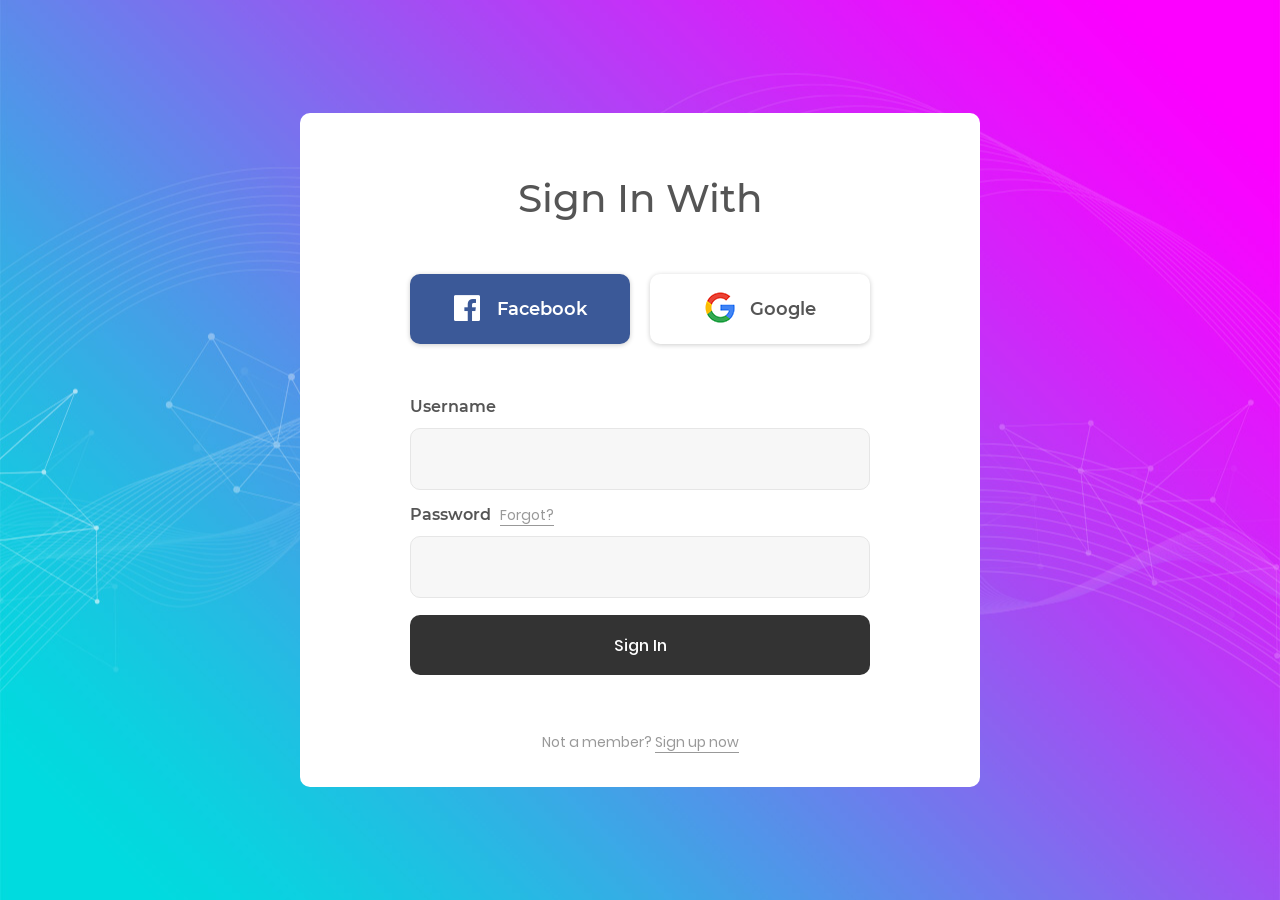
<file: MvcShop_DBFerst/Content/Login_v5/index.html>
<!DOCTYPE html>
<html lang="en">
<head>
	<title>Login V5</title>
	<meta charset="UTF-8">
	<meta name="viewport" content="width=device-width, initial-scale=1">
<!--===============================================================================================-->	
	<link rel="icon" type="image/png" href="images/icons/favicon.ico"/>
<!--===============================================================================================-->
	<link rel="stylesheet" type="text/css" href="vendor/bootstrap/css/bootstrap.min.css">
<!--===============================================================================================-->
	<link rel="stylesheet" type="text/css" href="fonts/font-awesome-4.7.0/css/font-awesome.min.css">
<!--===============================================================================================-->
	<link rel="stylesheet" type="text/css" href="fonts/Linearicons-Free-v1.0.0/icon-font.min.css">
<!--===============================================================================================-->
	<link rel="stylesheet" type="text/css" href="vendor/animate/animate.css">
<!--===============================================================================================-->	
	<link rel="stylesheet" type="text/css" href="vendor/css-hamburgers/hamburgers.min.css">
<!--===============================================================================================-->
	<link rel="stylesheet" type="text/css" href="vendor/animsition/css/animsition.min.css">
<!--===============================================================================================-->
	<link rel="stylesheet" type="text/css" href="vendor/select2/select2.min.css">
<!--===============================================================================================-->	
	<link rel="stylesheet" type="text/css" href="vendor/daterangepicker/daterangepicker.css">
<!--===============================================================================================-->
	<link rel="stylesheet" type="text/css" href="css/util.css">
	<link rel="stylesheet" type="text/css" href="css/main.css">
<!--===============================================================================================-->
</head>
<body>
	
	<div class="limiter">
		<div class="container-login100" style="background-image: url('images/bg-01.jpg');">
			<div class="wrap-login100 p-l-110 p-r-110 p-t-62 p-b-33">
				<form class="login100-form validate-form flex-sb flex-w">
					<span class="login100-form-title p-b-53">
						Sign In With
					</span>

					<a href="#" class="btn-face m-b-20">
						<i class="fa fa-facebook-official"></i>
						Facebook
					</a>

					<a href="#" class="btn-google m-b-20">
						<img src="images/icons/icon-google.png" alt="GOOGLE">
						Google
					</a>
					
					<div class="p-t-31 p-b-9">
						<span class="txt1">
							Username
						</span>
					</div>
					<div class="wrap-input100 validate-input" data-validate = "Username is required">
						<input class="input100" type="text" name="username" >
						<span class="focus-input100"></span>
					</div>
					
					<div class="p-t-13 p-b-9">
						<span class="txt1">
							Password
						</span>

						<a href="#" class="txt2 bo1 m-l-5">
							Forgot?
						</a>
					</div>
					<div class="wrap-input100 validate-input" data-validate = "Password is required">
						<input class="input100" type="password" name="pass" >
						<span class="focus-input100"></span>
					</div>

					<div class="container-login100-form-btn m-t-17">
						<button class="login100-form-btn">
							Sign In
						</button>
					</div>

					<div class="w-full text-center p-t-55">
						<span class="txt2">
							Not a member?
						</span>

						<a href="#" class="txt2 bo1">
							Sign up now
						</a>
					</div>
				</form>
			</div>
		</div>
	</div>
	

	<div id="dropDownSelect1"></div>
	
<!--===============================================================================================-->
	<script src="vendor/jquery/jquery-3.2.1.min.js"></script>
<!--===============================================================================================-->
	<script src="vendor/animsition/js/animsition.min.js"></script>
<!--===============================================================================================-->
	<script src="vendor/bootstrap/js/popper.js"></script>
	<script src="vendor/bootstrap/js/bootstrap.min.js"></script>
<!--===============================================================================================-->
	<script src="vendor/select2/select2.min.js"></script>
<!--===============================================================================================-->
	<script src="vendor/daterangepicker/moment.min.js"></script>
	<script src="vendor/daterangepicker/daterangepicker.js"></script>
<!--===============================================================================================-->
	<script src="vendor/countdowntime/countdowntime.js"></script>
<!--===============================================================================================-->
	<script src="js/main.js"></script>

</body>
</html>
</file>
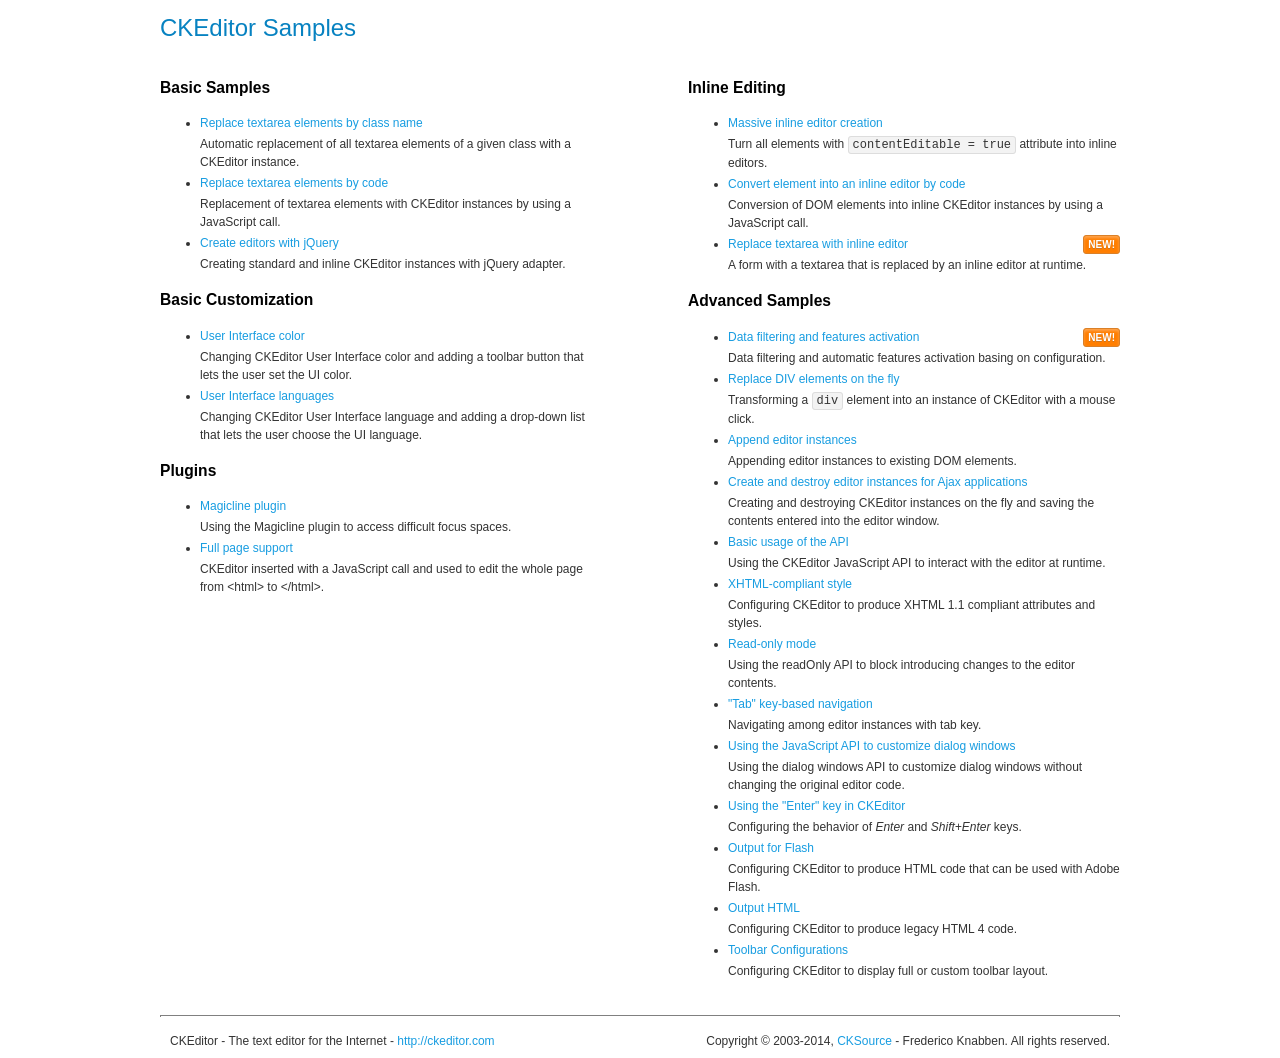
<file: MvcShop_DBFerst/Scripts/CkEditor/samples/index.html>
<!DOCTYPE html>
<!--
Copyright (c) 2003-2014, CKSource - Frederico Knabben. All rights reserved.
For licensing, see LICENSE.md or http://ckeditor.com/license
-->
<html>
<head>
	<meta charset="utf-8">
	<title>CKEditor Samples</title>
	<link rel="stylesheet" href="sample.css">
</head>
<body>
	<h1 class="samples">
		CKEditor Samples
	</h1>
	<div class="twoColumns">
		<div class="twoColumnsLeft">
			<h2 class="samples">
				Basic Samples
			</h2>
			<dl class="samples">
				<dt><a class="samples" href="replacebyclass.html">Replace textarea elements by class name</a></dt>
				<dd>Automatic replacement of all textarea elements of a given class with a CKEditor instance.</dd>

				<dt><a class="samples" href="replacebycode.html">Replace textarea elements by code</a></dt>
				<dd>Replacement of textarea elements with CKEditor instances by using a JavaScript call.</dd>

				<dt><a class="samples" href="jquery.html">Create editors with jQuery</a></dt>
				<dd>Creating standard and inline CKEditor instances with jQuery adapter.</dd>
			</dl>

			<h2 class="samples">
				Basic Customization
			</h2>
			<dl class="samples">
				<dt><a class="samples" href="uicolor.html">User Interface color</a></dt>
				<dd>Changing CKEditor User Interface color and adding a toolbar button that lets the user set the UI color.</dd>

				<dt><a class="samples" href="uilanguages.html">User Interface languages</a></dt>
				<dd>Changing CKEditor User Interface language and adding a drop-down list that lets the user choose the UI language.</dd>
			</dl>


			<h2 class="samples">Plugins</h2>
<dl class="samples">
<dt><a class="samples" href="plugins/magicline/magicline.html">Magicline plugin</a></dt>
<dd>Using the Magicline plugin to access difficult focus spaces.</dd>

<dt><a class="samples" href="plugins/wysiwygarea/fullpage.html">Full page support</a></dt>
<dd>CKEditor inserted with a JavaScript call and used to edit the whole page from &lt;html&gt; to &lt;/html&gt;.</dd>
</dl>
		</div>
		<div class="twoColumnsRight">
			<h2 class="samples">
				Inline Editing
			</h2>
			<dl class="samples">
				<dt><a class="samples" href="inlineall.html">Massive inline editor creation</a></dt>
				<dd>Turn all elements with <code>contentEditable = true</code> attribute into inline editors.</dd>

				<dt><a class="samples" href="inlinebycode.html">Convert element into an inline editor by code</a></dt>
				<dd>Conversion of DOM elements into inline CKEditor instances by using a JavaScript call.</dd>

				<dt><a class="samples" href="inlinetextarea.html">Replace textarea with inline editor</a> <span class="new">New!</span></dt>
				<dd>A form with a textarea that is replaced by an inline editor at runtime.</dd>

				
			</dl>

			<h2 class="samples">
				Advanced Samples
			</h2>
			<dl class="samples">
				<dt><a class="samples" href="datafiltering.html">Data filtering and features activation</a> <span class="new">New!</span></dt>
				<dd>Data filtering and automatic features activation basing on configuration.</dd>

				<dt><a class="samples" href="divreplace.html">Replace DIV elements on the fly</a></dt>
				<dd>Transforming a <code>div</code> element into an instance of CKEditor with a mouse click.</dd>

				<dt><a class="samples" href="appendto.html">Append editor instances</a></dt>
				<dd>Appending editor instances to existing DOM elements.</dd>

				<dt><a class="samples" href="ajax.html">Create and destroy editor instances for Ajax applications</a></dt>
				<dd>Creating and destroying CKEditor instances on the fly and saving the contents entered into the editor window.</dd>

				<dt><a class="samples" href="api.html">Basic usage of the API</a></dt>
				<dd>Using the CKEditor JavaScript API to interact with the editor at runtime.</dd>

				<dt><a class="samples" href="xhtmlstyle.html">XHTML-compliant style</a></dt>
				<dd>Configuring CKEditor to produce XHTML 1.1 compliant attributes and styles.</dd>

				<dt><a class="samples" href="readonly.html">Read-only mode</a></dt>
				<dd>Using the readOnly API to block introducing changes to the editor contents.</dd>

				<dt><a class="samples" href="tabindex.html">"Tab" key-based navigation</a></dt>
				<dd>Navigating among editor instances with tab key.</dd>


				
<dt><a class="samples" href="plugins/dialog/dialog.html">Using the JavaScript API to customize dialog windows</a></dt>
<dd>Using the dialog windows API to customize dialog windows without changing the original editor code.</dd>

<dt><a class="samples" href="plugins/enterkey/enterkey.html">Using the &quot;Enter&quot; key in CKEditor</a></dt>
<dd>Configuring the behavior of <em>Enter</em> and <em>Shift+Enter</em> keys.</dd>

<dt><a class="samples" href="plugins/htmlwriter/outputforflash.html">Output for Flash</a></dt>
<dd>Configuring CKEditor to produce HTML code that can be used with Adobe Flash.</dd>

<dt><a class="samples" href="plugins/htmlwriter/outputhtml.html">Output HTML</a></dt>
<dd>Configuring CKEditor to produce legacy HTML 4 code.</dd>

<dt><a class="samples" href="plugins/toolbar/toolbar.html">Toolbar Configurations</a></dt>
<dd>Configuring CKEditor to display full or custom toolbar layout.</dd>

			</dl>
		</div>
	</div>
	<div id="footer">
		<hr>
		<p>
			CKEditor - The text editor for the Internet - <a class="samples" href="http://ckeditor.com/">http://ckeditor.com</a>
		</p>
		<p id="copy">
			Copyright &copy; 2003-2014, <a class="samples" href="http://cksource.com/">CKSource</a> - Frederico Knabben. All rights reserved.
		</p>
	</div>
</body>
</html>
</file>
<file: MvcShop_DBFerst/Content/Login_v5/vendor/daterangepicker/daterangepicker.css>
.daterangepicker {
  position: absolute;
  color: inherit;
  background-color: #fff;
  border-radius: 4px;
  width: 278px;
  padding: 4px;
  margin-top: 1px;
  top: 100px;
  left: 20px;
  /* Calendars */ }
  .daterangepicker:before, .daterangepicker:after {
    position: absolute;
    display: inline-block;
    border-bottom-color: rgba(0, 0, 0, 0.2);
    content: ''; }
  .daterangepicker:before {
    top: -7px;
    border-right: 7px solid transparent;
    border-left: 7px solid transparent;
    border-bottom: 7px solid #ccc; }
  .daterangepicker:after {
    top: -6px;
    border-right: 6px solid transparent;
    border-bottom: 6px solid #fff;
    border-left: 6px solid transparent; }
  .daterangepicker.opensleft:before {
    right: 9px; }
  .daterangepicker.opensleft:after {
    right: 10px; }
  .daterangepicker.openscenter:before {
    left: 0;
    right: 0;
    width: 0;
    margin-left: auto;
    margin-right: auto; }
  .daterangepicker.openscenter:after {
    left: 0;
    right: 0;
    width: 0;
    margin-left: auto;
    margin-right: auto; }
  .daterangepicker.opensright:before {
    left: 9px; }
  .daterangepicker.opensright:after {
    left: 10px; }
  .daterangepicker.dropup {
    margin-top: -5px; }
    .daterangepicker.dropup:before {
      top: initial;
      bottom: -7px;
      border-bottom: initial;
      border-top: 7px solid #ccc; }
    .daterangepicker.dropup:after {
      top: initial;
      bottom: -6px;
      border-bottom: initial;
      border-top: 6px solid #fff; }
  .daterangepicker.dropdown-menu {
    max-width: none;
    z-index: 3001; }
  .daterangepicker.single .ranges, .daterangepicker.single .calendar {
    float: none; }
  .daterangepicker.show-calendar .calendar {
    display: block; }
  .daterangepicker .calendar {
    display: none;
    max-width: 270px;
    margin: 4px; }
    .daterangepicker .calendar.single .calendar-table {
      border: none; }
    .daterangepicker .calendar th, .daterangepicker .calendar td {
      white-space: nowrap;
      text-align: center;
      min-width: 32px; }
  .daterangepicker .calendar-table {
    border: 1px solid #fff;
    padding: 4px;
    border-radius: 4px;
    background-color: #fff; }
  .daterangepicker table {
    width: 100%;
    margin: 0; }
  .daterangepicker td, .daterangepicker th {
    text-align: center;
    width: 20px;
    height: 20px;
    border-radius: 4px;
    border: 1px solid transparent;
    white-space: nowrap;
    cursor: pointer; }
    .daterangepicker td.available:hover, .daterangepicker th.available:hover {
      background-color: #eee;
      border-color: transparent;
      color: inherit; }
    .daterangepicker td.week, .daterangepicker th.week {
      font-size: 80%;
      color: #ccc; }
  .daterangepicker td.off, .daterangepicker td.off.in-range, .daterangepicker td.off.start-date, .daterangepicker td.off.end-date {
    background-color: #fff;
    border-color: transparent;
    color: #999; }
  .daterangepicker td.in-range {
    background-color: #ebf4f8;
    border-color: transparent;
    color: #000;
    border-radius: 0; }
  .daterangepicker td.start-date {
    border-radius: 4px 0 0 4px; }
  .daterangepicker td.end-date {
    border-radius: 0 4px 4px 0; }
  .daterangepicker td.start-date.end-date {
    border-radius: 4px; }
  .daterangepicker td.active, .daterangepicker td.active:hover {
    background-color: #357ebd;
    border-color: transparent;
    color: #fff; }
  .daterangepicker th.month {
    width: auto; }
  .daterangepicker td.disabled, .daterangepicker option.disabled {
    color: #999;
    cursor: not-allowed;
    text-decoration: line-through; }
  .daterangepicker select.monthselect, .daterangepicker select.yearselect {
    font-size: 12px;
    padding: 1px;
    height: auto;
    margin: 0;
    cursor: default; }
  .daterangepicker select.monthselect {
    margin-right: 2%;
    width: 56%; }
  .daterangepicker select.yearselect {
    width: 40%; }
  .daterangepicker select.hourselect, .daterangepicker select.minuteselect, .daterangepicker select.secondselect, .daterangepicker select.ampmselect {
    width: 50px;
    margin-bottom: 0; }
  .daterangepicker .input-mini {
    border: 1px solid #ccc;
    border-radius: 4px;
    color: #555;
    height: 30px;
    line-height: 30px;
    display: block;
    vertical-align: middle;
    margin: 0 0 5px 0;
    padding: 0 6px 0 28px;
    width: 100%; }
    .daterangepicker .input-mini.active {
      border: 1px solid #08c;
      border-radius: 4px; }
  .daterangepicker .daterangepicker_input {
    position: relative; }
    .daterangepicker .daterangepicker_input i {
      position: absolute;
      left: 8px;
      top: 8px; }
  .daterangepicker.rtl .input-mini {
    padding-right: 28px;
    padding-left: 6px; }
  .daterangepicker.rtl .daterangepicker_input i {
    left: auto;
    right: 8px; }
  .daterangepicker .calendar-time {
    text-align: center;
    margin: 5px auto;
    line-height: 30px;
    position: relative;
    padding-left: 28px; }
    .daterangepicker .calendar-time select.disabled {
      color: #ccc;
      cursor: not-allowed; }

.ranges {
  font-size: 11px;
  float: none;
  margin: 4px;
  text-align: left; }
  .ranges ul {
    list-style: none;
    margin: 0 auto;
    padding: 0;
    width: 100%; }
  .ranges li {
    font-size: 13px;
    background-color: #f5f5f5;
    border: 1px solid #f5f5f5;
    border-radius: 4px;
    color: #08c;
    padding: 3px 12px;
    margin-bottom: 8px;
    cursor: pointer; }
    .ranges li:hover {
      background-color: #08c;
      border: 1px solid #08c;
      color: #fff; }
    .ranges li.active {
      background-color: #08c;
      border: 1px solid #08c;
      color: #fff; }

/*  Larger Screen Styling */
@media (min-width: 564px) {
  .daterangepicker {
    width: auto; }
    .daterangepicker .ranges ul {
      width: 160px; }
    .daterangepicker.single .ranges ul {
      width: 100%; }
    .daterangepicker.single .calendar.left {
      clear: none; }
    .daterangepicker.single.ltr .ranges, .daterangepicker.single.ltr .calendar {
      float: left; }
    .daterangepicker.single.rtl .ranges, .daterangepicker.single.rtl .calendar {
      float: right; }
    .daterangepicker.ltr {
      direction: ltr;
      text-align: left; }
      .daterangepicker.ltr .calendar.left {
        clear: left;
        margin-right: 0; }
        .daterangepicker.ltr .calendar.left .calendar-table {
          border-right: none;
          border-top-right-radius: 0;
          border-bottom-right-radius: 0; }
      .daterangepicker.ltr .calendar.right {
        margin-left: 0; }
        .daterangepicker.ltr .calendar.right .calendar-table {
          border-left: none;
          border-top-left-radius: 0;
          border-bottom-left-radius: 0; }
      .daterangepicker.ltr .left .daterangepicker_input {
        padding-right: 12px; }
      .daterangepicker.ltr .calendar.left .calendar-table {
        padding-right: 12px; }
      .daterangepicker.ltr .ranges, .daterangepicker.ltr .calendar {
        float: left; }
    .daterangepicker.rtl {
      direction: rtl;
      text-align: right; }
      .daterangepicker.rtl .calendar.left {
        clear: right;
        margin-left: 0; }
        .daterangepicker.rtl .calendar.left .calendar-table {
          border-left: none;
          border-top-left-radius: 0;
          border-bottom-left-radius: 0; }
      .daterangepicker.rtl .calendar.right {
        margin-right: 0; }
        .daterangepicker.rtl .calendar.right .calendar-table {
          border-right: none;
          border-top-right-radius: 0;
          border-bottom-right-radius: 0; }
      .daterangepicker.rtl .left .daterangepicker_input {
        padding-left: 12px; }
      .daterangepicker.rtl .calendar.left .calendar-table {
        padding-left: 12px; }
      .daterangepicker.rtl .ranges, .daterangepicker.rtl .calendar {
        text-align: right;
        float: right; } }
@media (min-width: 730px) {
  .daterangepicker .ranges {
    width: auto; }
  .daterangepicker.ltr .ranges {
    float: left; }
  .daterangepicker.rtl .ranges {
    float: right; }
  .daterangepicker .calendar.left {
    clear: none !important; } }
</file>
<file: MvcShop_DBFerst/Content/Login_v5/css/util.css>
/*[ FONT SIZE ]
///////////////////////////////////////////////////////////
*/
.fs-1 {font-size: 1px;}
.fs-2 {font-size: 2px;}
.fs-3 {font-size: 3px;}
.fs-4 {font-size: 4px;}
.fs-5 {font-size: 5px;}
.fs-6 {font-size: 6px;}
.fs-7 {font-size: 7px;}
.fs-8 {font-size: 8px;}
.fs-9 {font-size: 9px;}
.fs-10 {font-size: 10px;}
.fs-11 {font-size: 11px;}
.fs-12 {font-size: 12px;}
.fs-13 {font-size: 13px;}
.fs-14 {font-size: 14px;}
.fs-15 {font-size: 15px;}
.fs-16 {font-size: 16px;}
.fs-17 {font-size: 17px;}
.fs-18 {font-size: 18px;}
.fs-19 {font-size: 19px;}
.fs-20 {font-size: 20px;}
.fs-21 {font-size: 21px;}
.fs-22 {font-size: 22px;}
.fs-23 {font-size: 23px;}
.fs-24 {font-size: 24px;}
.fs-25 {font-size: 25px;}
.fs-26 {font-size: 26px;}
.fs-27 {font-size: 27px;}
.fs-28 {font-size: 28px;}
.fs-29 {font-size: 29px;}
.fs-30 {font-size: 30px;}
.fs-31 {font-size: 31px;}
.fs-32 {font-size: 32px;}
.fs-33 {font-size: 33px;}
.fs-34 {font-size: 34px;}
.fs-35 {font-size: 35px;}
.fs-36 {font-size: 36px;}
.fs-37 {font-size: 37px;}
.fs-38 {font-size: 38px;}
.fs-39 {font-size: 39px;}
.fs-40 {font-size: 40px;}
.fs-41 {font-size: 41px;}
.fs-42 {font-size: 42px;}
.fs-43 {font-size: 43px;}
.fs-44 {font-size: 44px;}
.fs-45 {font-size: 45px;}
.fs-46 {font-size: 46px;}
.fs-47 {font-size: 47px;}
.fs-48 {font-size: 48px;}
.fs-49 {font-size: 49px;}
.fs-50 {font-size: 50px;}
.fs-51 {font-size: 51px;}
.fs-52 {font-size: 52px;}
.fs-53 {font-size: 53px;}
.fs-54 {font-size: 54px;}
.fs-55 {font-size: 55px;}
.fs-56 {font-size: 56px;}
.fs-57 {font-size: 57px;}
.fs-58 {font-size: 58px;}
.fs-59 {font-size: 59px;}
.fs-60 {font-size: 60px;}
.fs-61 {font-size: 61px;}
.fs-62 {font-size: 62px;}
.fs-63 {font-size: 63px;}
.fs-64 {font-size: 64px;}
.fs-65 {font-size: 65px;}
.fs-66 {font-size: 66px;}
.fs-67 {font-size: 67px;}
.fs-68 {font-size: 68px;}
.fs-69 {font-size: 69px;}
.fs-70 {font-size: 70px;}
.fs-71 {font-size: 71px;}
.fs-72 {font-size: 72px;}
.fs-73 {font-size: 73px;}
.fs-74 {font-size: 74px;}
.fs-75 {font-size: 75px;}
.fs-76 {font-size: 76px;}
.fs-77 {font-size: 77px;}
.fs-78 {font-size: 78px;}
.fs-79 {font-size: 79px;}
.fs-80 {font-size: 80px;}
.fs-81 {font-size: 81px;}
.fs-82 {font-size: 82px;}
.fs-83 {font-size: 83px;}
.fs-84 {font-size: 84px;}
.fs-85 {font-size: 85px;}
.fs-86 {font-size: 86px;}
.fs-87 {font-size: 87px;}
.fs-88 {font-size: 88px;}
.fs-89 {font-size: 89px;}
.fs-90 {font-size: 90px;}
.fs-91 {font-size: 91px;}
.fs-92 {font-size: 92px;}
.fs-93 {font-size: 93px;}
.fs-94 {font-size: 94px;}
.fs-95 {font-size: 95px;}
.fs-96 {font-size: 96px;}
.fs-97 {font-size: 97px;}
.fs-98 {font-size: 98px;}
.fs-99 {font-size: 99px;}
.fs-100 {font-size: 100px;}
.fs-101 {font-size: 101px;}
.fs-102 {font-size: 102px;}
.fs-103 {font-size: 103px;}
.fs-104 {font-size: 104px;}
.fs-105 {font-size: 105px;}
.fs-106 {font-size: 106px;}
.fs-107 {font-size: 107px;}
.fs-108 {font-size: 108px;}
.fs-109 {font-size: 109px;}
.fs-110 {font-size: 110px;}
.fs-111 {font-size: 111px;}
.fs-112 {font-size: 112px;}
.fs-113 {font-size: 113px;}
.fs-114 {font-size: 114px;}
.fs-115 {font-size: 115px;}
.fs-116 {font-size: 116px;}
.fs-117 {font-size: 117px;}
.fs-118 {font-size: 118px;}
.fs-119 {font-size: 119px;}
.fs-120 {font-size: 120px;}
.fs-121 {font-size: 121px;}
.fs-122 {font-size: 122px;}
.fs-123 {font-size: 123px;}
.fs-124 {font-size: 124px;}
.fs-125 {font-size: 125px;}
.fs-126 {font-size: 126px;}
.fs-127 {font-size: 127px;}
.fs-128 {font-size: 128px;}
.fs-129 {font-size: 129px;}
.fs-130 {font-size: 130px;}
.fs-131 {font-size: 131px;}
.fs-132 {font-size: 132px;}
.fs-133 {font-size: 133px;}
.fs-134 {font-size: 134px;}
.fs-135 {font-size: 135px;}
.fs-136 {font-size: 136px;}
.fs-137 {font-size: 137px;}
.fs-138 {font-size: 138px;}
.fs-139 {font-size: 139px;}
.fs-140 {font-size: 140px;}
.fs-141 {font-size: 141px;}
.fs-142 {font-size: 142px;}
.fs-143 {font-size: 143px;}
.fs-144 {font-size: 144px;}
.fs-145 {font-size: 145px;}
.fs-146 {font-size: 146px;}
.fs-147 {font-size: 147px;}
.fs-148 {font-size: 148px;}
.fs-149 {font-size: 149px;}
.fs-150 {font-size: 150px;}
.fs-151 {font-size: 151px;}
.fs-152 {font-size: 152px;}
.fs-153 {font-size: 153px;}
.fs-154 {font-size: 154px;}
.fs-155 {font-size: 155px;}
.fs-156 {font-size: 156px;}
.fs-157 {font-size: 157px;}
.fs-158 {font-size: 158px;}
.fs-159 {font-size: 159px;}
.fs-160 {font-size: 160px;}
.fs-161 {font-size: 161px;}
.fs-162 {font-size: 162px;}
.fs-163 {font-size: 163px;}
.fs-164 {font-size: 164px;}
.fs-165 {font-size: 165px;}
.fs-166 {font-size: 166px;}
.fs-167 {font-size: 167px;}
.fs-168 {font-size: 168px;}
.fs-169 {font-size: 169px;}
.fs-170 {font-size: 170px;}
.fs-171 {font-size: 171px;}
.fs-172 {font-size: 172px;}
.fs-173 {font-size: 173px;}
.fs-174 {font-size: 174px;}
.fs-175 {font-size: 175px;}
.fs-176 {font-size: 176px;}
.fs-177 {font-size: 177px;}
.fs-178 {font-size: 178px;}
.fs-179 {font-size: 179px;}
.fs-180 {font-size: 180px;}
.fs-181 {font-size: 181px;}
.fs-182 {font-size: 182px;}
.fs-183 {font-size: 183px;}
.fs-184 {font-size: 184px;}
.fs-185 {font-size: 185px;}
.fs-186 {font-size: 186px;}
.fs-187 {font-size: 187px;}
.fs-188 {font-size: 188px;}
.fs-189 {font-size: 189px;}
.fs-190 {font-size: 190px;}
.fs-191 {font-size: 191px;}
.fs-192 {font-size: 192px;}
.fs-193 {font-size: 193px;}
.fs-194 {font-size: 194px;}
.fs-195 {font-size: 195px;}
.fs-196 {font-size: 196px;}
.fs-197 {font-size: 197px;}
.fs-198 {font-size: 198px;}
.fs-199 {font-size: 199px;}
.fs-200 {font-size: 200px;}

/*[ PADDING ]
///////////////////////////////////////////////////////////
*/
.p-t-0 {padding-top: 0px;}
.p-t-1 {padding-top: 1px;}
.p-t-2 {padding-top: 2px;}
.p-t-3 {padding-top: 3px;}
.p-t-4 {padding-top: 4px;}
.p-t-5 {padding-top: 5px;}
.p-t-6 {padding-top: 6px;}
.p-t-7 {padding-top: 7px;}
.p-t-8 {padding-top: 8px;}
.p-t-9 {padding-top: 9px;}
.p-t-10 {padding-top: 10px;}
.p-t-11 {padding-top: 11px;}
.p-t-12 {padding-top: 12px;}
.p-t-13 {padding-top: 13px;}
.p-t-14 {padding-top: 14px;}
.p-t-15 {padding-top: 15px;}
.p-t-16 {padding-top: 16px;}
.p-t-17 {padding-top: 17px;}
.p-t-18 {padding-top: 18px;}
.p-t-19 {padding-top: 19px;}
.p-t-20 {padding-top: 20px;}
.p-t-21 {padding-top: 21px;}
.p-t-22 {padding-top: 22px;}
.p-t-23 {padding-top: 23px;}
.p-t-24 {padding-top: 24px;}
.p-t-25 {padding-top: 25px;}
.p-t-26 {padding-top: 26px;}
.p-t-27 {padding-top: 27px;}
.p-t-28 {padding-top: 28px;}
.p-t-29 {padding-top: 29px;}
.p-t-30 {padding-top: 30px;}
.p-t-31 {padding-top: 31px;}
.p-t-32 {padding-top: 32px;}
.p-t-33 {padding-top: 33px;}
.p-t-34 {padding-top: 34px;}
.p-t-35 {padding-top: 35px;}
.p-t-36 {padding-top: 36px;}
.p-t-37 {padding-top: 37px;}
.p-t-38 {padding-top: 38px;}
.p-t-39 {padding-top: 39px;}
.p-t-40 {padding-top: 40px;}
.p-t-41 {padding-top: 41px;}
.p-t-42 {padding-top: 42px;}
.p-t-43 {padding-top: 43px;}
.p-t-44 {padding-top: 44px;}
.p-t-45 {padding-top: 45px;}
.p-t-46 {padding-top: 46px;}
.p-t-47 {padding-top: 47px;}
.p-t-48 {padding-top: 48px;}
.p-t-49 {padding-top: 49px;}
.p-t-50 {padding-top: 50px;}
.p-t-51 {padding-top: 51px;}
.p-t-52 {padding-top: 52px;}
.p-t-53 {padding-top: 53px;}
.p-t-54 {padding-top: 54px;}
.p-t-55 {padding-top: 55px;}
.p-t-56 {padding-top: 56px;}
.p-t-57 {padding-top: 57px;}
.p-t-58 {padding-top: 58px;}
.p-t-59 {padding-top: 59px;}
.p-t-60 {padding-top: 60px;}
.p-t-61 {padding-top: 61px;}
.p-t-62 {padding-top: 62px;}
.p-t-63 {padding-top: 63px;}
.p-t-64 {padding-top: 64px;}
.p-t-65 {padding-top: 65px;}
.p-t-66 {padding-top: 66px;}
.p-t-67 {padding-top: 67px;}
.p-t-68 {padding-top: 68px;}
.p-t-69 {padding-top: 69px;}
.p-t-70 {padding-top: 70px;}
.p-t-71 {padding-top: 71px;}
.p-t-72 {padding-top: 72px;}
.p-t-73 {padding-top: 73px;}
.p-t-74 {padding-top: 74px;}
.p-t-75 {padding-top: 75px;}
.p-t-76 {padding-top: 76px;}
.p-t-77 {padding-top: 77px;}
.p-t-78 {padding-top: 78px;}
.p-t-79 {padding-top: 79px;}
.p-t-80 {padding-top: 80px;}
.p-t-81 {padding-top: 81px;}
.p-t-82 {padding-top: 82px;}
.p-t-83 {padding-top: 83px;}
.p-t-84 {padding-top: 84px;}
.p-t-85 {padding-top: 85px;}
.p-t-86 {padding-top: 86px;}
.p-t-87 {padding-top: 87px;}
.p-t-88 {padding-top: 88px;}
.p-t-89 {padding-top: 89px;}
.p-t-90 {padding-top: 90px;}
.p-t-91 {padding-top: 91px;}
.p-t-92 {padding-top: 92px;}
.p-t-93 {padding-top: 93px;}
.p-t-94 {padding-top: 94px;}
.p-t-95 {padding-top: 95px;}
.p-t-96 {padding-top: 96px;}
.p-t-97 {padding-top: 97px;}
.p-t-98 {padding-top: 98px;}
.p-t-99 {padding-top: 99px;}
.p-t-100 {padding-top: 100px;}
.p-t-101 {padding-top: 101px;}
.p-t-102 {padding-top: 102px;}
.p-t-103 {padding-top: 103px;}
.p-t-104 {padding-top: 104px;}
.p-t-105 {padding-top: 105px;}
.p-t-106 {padding-top: 106px;}
.p-t-107 {padding-top: 107px;}
.p-t-108 {padding-top: 108px;}
.p-t-109 {padding-top: 109px;}
.p-t-110 {padding-top: 110px;}
.p-t-111 {padding-top: 111px;}
.p-t-112 {padding-top: 112px;}
.p-t-113 {padding-top: 113px;}
.p-t-114 {padding-top: 114px;}
.p-t-115 {padding-top: 115px;}
.p-t-116 {padding-top: 116px;}
.p-t-117 {padding-top: 117px;}
.p-t-118 {padding-top: 118px;}
.p-t-119 {padding-top: 119px;}
.p-t-120 {padding-top: 120px;}
.p-t-121 {padding-top: 121px;}
.p-t-122 {padding-top: 122px;}
.p-t-123 {padding-top: 123px;}
.p-t-124 {padding-top: 124px;}
.p-t-125 {padding-top: 125px;}
.p-t-126 {padding-top: 126px;}
.p-t-127 {padding-top: 127px;}
.p-t-128 {padding-top: 128px;}
.p-t-129 {padding-top: 129px;}
.p-t-130 {padding-top: 130px;}
.p-t-131 {padding-top: 131px;}
.p-t-132 {padding-top: 132px;}
.p-t-133 {padding-top: 133px;}
.p-t-134 {padding-top: 134px;}
.p-t-135 {padding-top: 135px;}
.p-t-136 {padding-top: 136px;}
.p-t-137 {padding-top: 137px;}
.p-t-138 {padding-top: 138px;}
.p-t-139 {padding-top: 139px;}
.p-t-140 {padding-top: 140px;}
.p-t-141 {padding-top: 141px;}
.p-t-142 {padding-top: 142px;}
.p-t-143 {padding-top: 143px;}
.p-t-144 {padding-top: 144px;}
.p-t-145 {padding-top: 145px;}
.p-t-146 {padding-top: 146px;}
.p-t-147 {padding-top: 147px;}
.p-t-148 {padding-top: 148px;}
.p-t-149 {padding-top: 149px;}
.p-t-150 {padding-top: 150px;}
.p-t-151 {padding-top: 151px;}
.p-t-152 {padding-top: 152px;}
.p-t-153 {padding-top: 153px;}
.p-t-154 {padding-top: 154px;}
.p-t-155 {padding-top: 155px;}
.p-t-156 {padding-top: 156px;}
.p-t-157 {padding-top: 157px;}
.p-t-158 {padding-top: 158px;}
.p-t-159 {padding-top: 159px;}
.p-t-160 {padding-top: 160px;}
.p-t-161 {padding-top: 161px;}
.p-t-162 {padding-top: 162px;}
.p-t-163 {padding-top: 163px;}
.p-t-164 {padding-top: 164px;}
.p-t-165 {padding-top: 165px;}
.p-t-166 {padding-top: 166px;}
.p-t-167 {padding-top: 167px;}
.p-t-168 {padding-top: 168px;}
.p-t-169 {padding-top: 169px;}
.p-t-170 {padding-top: 170px;}
.p-t-171 {padding-top: 171px;}
.p-t-172 {padding-top: 172px;}
.p-t-173 {padding-top: 173px;}
.p-t-174 {padding-top: 174px;}
.p-t-175 {padding-top: 175px;}
.p-t-176 {padding-top: 176px;}
.p-t-177 {padding-top: 177px;}
.p-t-178 {padding-top: 178px;}
.p-t-179 {padding-top: 179px;}
.p-t-180 {padding-top: 180px;}
.p-t-181 {padding-top: 181px;}
.p-t-182 {padding-top: 182px;}
.p-t-183 {padding-top: 183px;}
.p-t-184 {padding-top: 184px;}
.p-t-185 {padding-top: 185px;}
.p-t-186 {padding-top: 186px;}
.p-t-187 {padding-top: 187px;}
.p-t-188 {padding-top: 188px;}
.p-t-189 {padding-top: 189px;}
.p-t-190 {padding-top: 190px;}
.p-t-191 {padding-top: 191px;}
.p-t-192 {padding-top: 192px;}
.p-t-193 {padding-top: 193px;}
.p-t-194 {padding-top: 194px;}
.p-t-195 {padding-top: 195px;}
.p-t-196 {padding-top: 196px;}
.p-t-197 {padding-top: 197px;}
.p-t-198 {padding-top: 198px;}
.p-t-199 {padding-top: 199px;}
.p-t-200 {padding-top: 200px;}
.p-t-201 {padding-top: 201px;}
.p-t-202 {padding-top: 202px;}
.p-t-203 {padding-top: 203px;}
.p-t-204 {padding-top: 204px;}
.p-t-205 {padding-top: 205px;}
.p-t-206 {padding-top: 206px;}
.p-t-207 {padding-top: 207px;}
.p-t-208 {padding-top: 208px;}
.p-t-209 {padding-top: 209px;}
.p-t-210 {padding-top: 210px;}
.p-t-211 {padding-top: 211px;}
.p-t-212 {padding-top: 212px;}
.p-t-213 {padding-top: 213px;}
.p-t-214 {padding-top: 214px;}
.p-t-215 {padding-top: 215px;}
.p-t-216 {padding-top: 216px;}
.p-t-217 {padding-top: 217px;}
.p-t-218 {padding-top: 218px;}
.p-t-219 {padding-top: 219px;}
.p-t-220 {padding-top: 220px;}
.p-t-221 {padding-top: 221px;}
.p-t-222 {padding-top: 222px;}
.p-t-223 {padding-top: 223px;}
.p-t-224 {padding-top: 224px;}
.p-t-225 {padding-top: 225px;}
.p-t-226 {padding-top: 226px;}
.p-t-227 {padding-top: 227px;}
.p-t-228 {padding-top: 228px;}
.p-t-229 {padding-top: 229px;}
.p-t-230 {padding-top: 230px;}
.p-t-231 {padding-top: 231px;}
.p-t-232 {padding-top: 232px;}
.p-t-233 {padding-top: 233px;}
.p-t-234 {padding-top: 234px;}
.p-t-235 {padding-top: 235px;}
.p-t-236 {padding-top: 236px;}
.p-t-237 {padding-top: 237px;}
.p-t-238 {padding-top: 238px;}
.p-t-239 {padding-top: 239px;}
.p-t-240 {padding-top: 240px;}
.p-t-241 {padding-top: 241px;}
.p-t-242 {padding-top: 242px;}
.p-t-243 {padding-top: 243px;}
.p-t-244 {padding-top: 244px;}
.p-t-245 {padding-top: 245px;}
.p-t-246 {padding-top: 246px;}
.p-t-247 {padding-top: 247px;}
.p-t-248 {padding-top: 248px;}
.p-t-249 {padding-top: 249px;}
.p-t-250 {padding-top: 250px;}
.p-b-0 {padding-bottom: 0px;}
.p-b-1 {padding-bottom: 1px;}
.p-b-2 {padding-bottom: 2px;}
.p-b-3 {padding-bottom: 3px;}
.p-b-4 {padding-bottom: 4px;}
.p-b-5 {padding-bottom: 5px;}
.p-b-6 {padding-bottom: 6px;}
.p-b-7 {padding-bottom: 7px;}
.p-b-8 {padding-bottom: 8px;}
.p-b-9 {padding-bottom: 9px;}
.p-b-10 {padding-bottom: 10px;}
.p-b-11 {padding-bottom: 11px;}
.p-b-12 {padding-bottom: 12px;}
.p-b-13 {padding-bottom: 13px;}
.p-b-14 {padding-bottom: 14px;}
.p-b-15 {padding-bottom: 15px;}
.p-b-16 {padding-bottom: 16px;}
.p-b-17 {padding-bottom: 17px;}
.p-b-18 {padding-bottom: 18px;}
.p-b-19 {padding-bottom: 19px;}
.p-b-20 {padding-bottom: 20px;}
.p-b-21 {padding-bottom: 21px;}
.p-b-22 {padding-bottom: 22px;}
.p-b-23 {padding-bottom: 23px;}
.p-b-24 {padding-bottom: 24px;}
.p-b-25 {padding-bottom: 25px;}
.p-b-26 {padding-bottom: 26px;}
.p-b-27 {padding-bottom: 27px;}
.p-b-28 {padding-bottom: 28px;}
.p-b-29 {padding-bottom: 29px;}
.p-b-30 {padding-bottom: 30px;}
.p-b-31 {padding-bottom: 31px;}
.p-b-32 {padding-bottom: 32px;}
.p-b-33 {padding-bottom: 33px;}
.p-b-34 {padding-bottom: 34px;}
.p-b-35 {padding-bottom: 35px;}
.p-b-36 {padding-bottom: 36px;}
.p-b-37 {padding-bottom: 37px;}
.p-b-38 {padding-bottom: 38px;}
.p-b-39 {padding-bottom: 39px;}
.p-b-40 {padding-bottom: 40px;}
.p-b-41 {padding-bottom: 41px;}
.p-b-42 {padding-bottom: 42px;}
.p-b-43 {padding-bottom: 43px;}
.p-b-44 {padding-bottom: 44px;}
.p-b-45 {padding-bottom: 45px;}
.p-b-46 {padding-bottom: 46px;}
.p-b-47 {padding-bottom: 47px;}
.p-b-48 {padding-bottom: 48px;}
.p-b-49 {padding-bottom: 49px;}
.p-b-50 {padding-bottom: 50px;}
.p-b-51 {padding-bottom: 51px;}
.p-b-52 {padding-bottom: 52px;}
.p-b-53 {padding-bottom: 53px;}
.p-b-54 {padding-bottom: 54px;}
.p-b-55 {padding-bottom: 55px;}
.p-b-56 {padding-bottom: 56px;}
.p-b-57 {padding-bottom: 57px;}
.p-b-58 {padding-bottom: 58px;}
.p-b-59 {padding-bottom: 59px;}
.p-b-60 {padding-bottom: 60px;}
.p-b-61 {padding-bottom: 61px;}
.p-b-62 {padding-bottom: 62px;}
.p-b-63 {padding-bottom: 63px;}
.p-b-64 {padding-bottom: 64px;}
.p-b-65 {padding-bottom: 65px;}
.p-b-66 {padding-bottom: 66px;}
.p-b-67 {padding-bottom: 67px;}
.p-b-68 {padding-bottom: 68px;}
.p-b-69 {padding-bottom: 69px;}
.p-b-70 {padding-bottom: 70px;}
.p-b-71 {padding-bottom: 71px;}
.p-b-72 {padding-bottom: 72px;}
.p-b-73 {padding-bottom: 73px;}
.p-b-74 {padding-bottom: 74px;}
.p-b-75 {padding-bottom: 75px;}
.p-b-76 {padding-bottom: 76px;}
.p-b-77 {padding-bottom: 77px;}
.p-b-78 {padding-bottom: 78px;}
.p-b-79 {padding-bottom: 79px;}
.p-b-80 {padding-bottom: 80px;}
.p-b-81 {padding-bottom: 81px;}
.p-b-82 {padding-bottom: 82px;}
.p-b-83 {padding-bottom: 83px;}
.p-b-84 {padding-bottom: 84px;}
.p-b-85 {padding-bottom: 85px;}
.p-b-86 {padding-bottom: 86px;}
.p-b-87 {padding-bottom: 87px;}
.p-b-88 {padding-bottom: 88px;}
.p-b-89 {padding-bottom: 89px;}
.p-b-90 {padding-bottom: 90px;}
.p-b-91 {padding-bottom: 91px;}
.p-b-92 {padding-bottom: 92px;}
.p-b-93 {padding-bottom: 93px;}
.p-b-94 {padding-bottom: 94px;}
.p-b-95 {padding-bottom: 95px;}
.p-b-96 {padding-bottom: 96px;}
.p-b-97 {padding-bottom: 97px;}
.p-b-98 {padding-bottom: 98px;}
.p-b-99 {padding-bottom: 99px;}
.p-b-100 {padding-bottom: 100px;}
.p-b-101 {padding-bottom: 101px;}
.p-b-102 {padding-bottom: 102px;}
.p-b-103 {padding-bottom: 103px;}
.p-b-104 {padding-bottom: 104px;}
.p-b-105 {padding-bottom: 105px;}
.p-b-106 {padding-bottom: 106px;}
.p-b-107 {padding-bottom: 107px;}
.p-b-108 {padding-bottom: 108px;}
.p-b-109 {padding-bottom: 109px;}
.p-b-110 {padding-bottom: 110px;}
.p-b-111 {padding-bottom: 111px;}
.p-b-112 {padding-bottom: 112px;}
.p-b-113 {padding-bottom: 113px;}
.p-b-114 {padding-bottom: 114px;}
.p-b-115 {padding-bottom: 115px;}
.p-b-116 {padding-bottom: 116px;}
.p-b-117 {padding-bottom: 117px;}
.p-b-118 {padding-bottom: 118px;}
.p-b-119 {padding-bottom: 119px;}
.p-b-120 {padding-bottom: 120px;}
.p-b-121 {padding-bottom: 121px;}
.p-b-122 {padding-bottom: 122px;}
.p-b-123 {padding-bottom: 123px;}
.p-b-124 {padding-bottom: 124px;}
.p-b-125 {padding-bottom: 125px;}
.p-b-126 {padding-bottom: 126px;}
.p-b-127 {padding-bottom: 127px;}
.p-b-128 {padding-bottom: 128px;}
.p-b-129 {padding-bottom: 129px;}
.p-b-130 {padding-bottom: 130px;}
.p-b-131 {padding-bottom: 131px;}
.p-b-132 {padding-bottom: 132px;}
.p-b-133 {padding-bottom: 133px;}
.p-b-134 {padding-bottom: 134px;}
.p-b-135 {padding-bottom: 135px;}
.p-b-136 {padding-bottom: 136px;}
.p-b-137 {padding-bottom: 137px;}
.p-b-138 {padding-bottom: 138px;}
.p-b-139 {padding-bottom: 139px;}
.p-b-140 {padding-bottom: 140px;}
.p-b-141 {padding-bottom: 141px;}
.p-b-142 {padding-bottom: 142px;}
.p-b-143 {padding-bottom: 143px;}
.p-b-144 {padding-bottom: 144px;}
.p-b-145 {padding-bottom: 145px;}
.p-b-146 {padding-bottom: 146px;}
.p-b-147 {padding-bottom: 147px;}
.p-b-148 {padding-bottom: 148px;}
.p-b-149 {padding-bottom: 149px;}
.p-b-150 {padding-bottom: 150px;}
.p-b-151 {padding-bottom: 151px;}
.p-b-152 {padding-bottom: 152px;}
.p-b-153 {padding-bottom: 153px;}
.p-b-154 {padding-bottom: 154px;}
.p-b-155 {padding-bottom: 155px;}
.p-b-156 {padding-bottom: 156px;}
.p-b-157 {padding-bottom: 157px;}
.p-b-158 {padding-bottom: 158px;}
.p-b-159 {padding-bottom: 159px;}
.p-b-160 {padding-bottom: 160px;}
.p-b-161 {padding-bottom: 161px;}
.p-b-162 {padding-bottom: 162px;}
.p-b-163 {padding-bottom: 163px;}
.p-b-164 {padding-bottom: 164px;}
.p-b-165 {padding-bottom: 165px;}
.p-b-166 {padding-bottom: 166px;}
.p-b-167 {padding-bottom: 167px;}
.p-b-168 {padding-bottom: 168px;}
.p-b-169 {padding-bottom: 169px;}
.p-b-170 {padding-bottom: 170px;}
.p-b-171 {padding-bottom: 171px;}
.p-b-172 {padding-bottom: 172px;}
.p-b-173 {padding-bottom: 173px;}
.p-b-174 {padding-bottom: 174px;}
.p-b-175 {padding-bottom: 175px;}
.p-b-176 {padding-bottom: 176px;}
.p-b-177 {padding-bottom: 177px;}
.p-b-178 {padding-bottom: 178px;}
.p-b-179 {padding-bottom: 179px;}
.p-b-180 {padding-bottom: 180px;}
.p-b-181 {padding-bottom: 181px;}
.p-b-182 {padding-bottom: 182px;}
.p-b-183 {padding-bottom: 183px;}
.p-b-184 {padding-bottom: 184px;}
.p-b-185 {padding-bottom: 185px;}
.p-b-186 {padding-bottom: 186px;}
.p-b-187 {padding-bottom: 187px;}
.p-b-188 {padding-bottom: 188px;}
.p-b-189 {padding-bottom: 189px;}
.p-b-190 {padding-bottom: 190px;}
.p-b-191 {padding-bottom: 191px;}
.p-b-192 {padding-bottom: 192px;}
.p-b-193 {padding-bottom: 193px;}
.p-b-194 {padding-bottom: 194px;}
.p-b-195 {padding-bottom: 195px;}
.p-b-196 {padding-bottom: 196px;}
.p-b-197 {padding-bottom: 197px;}
.p-b-198 {padding-bottom: 198px;}
.p-b-199 {padding-bottom: 199px;}
.p-b-200 {padding-bottom: 200px;}
.p-b-201 {padding-bottom: 201px;}
.p-b-202 {padding-bottom: 202px;}
.p-b-203 {padding-bottom: 203px;}
.p-b-204 {padding-bottom: 204px;}
.p-b-205 {padding-bottom: 205px;}
.p-b-206 {padding-bottom: 206px;}
.p-b-207 {padding-bottom: 207px;}
.p-b-208 {padding-bottom: 208px;}
.p-b-209 {padding-bottom: 209px;}
.p-b-210 {padding-bottom: 210px;}
.p-b-211 {padding-bottom: 211px;}
.p-b-212 {padding-bottom: 212px;}
.p-b-213 {padding-bottom: 213px;}
.p-b-214 {padding-bottom: 214px;}
.p-b-215 {padding-bottom: 215px;}
.p-b-216 {padding-bottom: 216px;}
.p-b-217 {padding-bottom: 217px;}
.p-b-218 {padding-bottom: 218px;}
.p-b-219 {padding-bottom: 219px;}
.p-b-220 {padding-bottom: 220px;}
.p-b-221 {padding-bottom: 221px;}
.p-b-222 {padding-bottom: 222px;}
.p-b-223 {padding-bottom: 223px;}
.p-b-224 {padding-bottom: 224px;}
.p-b-225 {padding-bottom: 225px;}
.p-b-226 {padding-bottom: 226px;}
.p-b-227 {padding-bottom: 227px;}
.p-b-228 {padding-bottom: 228px;}
.p-b-229 {padding-bottom: 229px;}
.p-b-230 {padding-bottom: 230px;}
.p-b-231 {padding-bottom: 231px;}
.p-b-232 {padding-bottom: 232px;}
.p-b-233 {padding-bottom: 233px;}
.p-b-234 {padding-bottom: 234px;}
.p-b-235 {padding-bottom: 235px;}
.p-b-236 {padding-bottom: 236px;}
.p-b-237 {padding-bottom: 237px;}
.p-b-238 {padding-bottom: 238px;}
.p-b-239 {padding-bottom: 239px;}
.p-b-240 {padding-bottom: 240px;}
.p-b-241 {padding-bottom: 241px;}
.p-b-242 {padding-bottom: 242px;}
.p-b-243 {padding-bottom: 243px;}
.p-b-244 {padding-bottom: 244px;}
.p-b-245 {padding-bottom: 245px;}
.p-b-246 {padding-bottom: 246px;}
.p-b-247 {padding-bottom: 247px;}
.p-b-248 {padding-bottom: 248px;}
.p-b-249 {padding-bottom: 249px;}
.p-b-250 {padding-bottom: 250px;}
.p-l-0 {padding-left: 0px;}
.p-l-1 {padding-left: 1px;}
.p-l-2 {padding-left: 2px;}
.p-l-3 {padding-left: 3px;}
.p-l-4 {padding-left: 4px;}
.p-l-5 {padding-left: 5px;}
.p-l-6 {padding-left: 6px;}
.p-l-7 {padding-left: 7px;}
.p-l-8 {padding-left: 8px;}
.p-l-9 {padding-left: 9px;}
.p-l-10 {padding-left: 10px;}
.p-l-11 {padding-left: 11px;}
.p-l-12 {padding-left: 12px;}
.p-l-13 {padding-left: 13px;}
.p-l-14 {padding-left: 14px;}
.p-l-15 {padding-left: 15px;}
.p-l-16 {padding-left: 16px;}
.p-l-17 {padding-left: 17px;}
.p-l-18 {padding-left: 18px;}
.p-l-19 {padding-left: 19px;}
.p-l-20 {padding-left: 20px;}
.p-l-21 {padding-left: 21px;}
.p-l-22 {padding-left: 22px;}
.p-l-23 {padding-left: 23px;}
.p-l-24 {padding-left: 24px;}
.p-l-25 {padding-left: 25px;}
.p-l-26 {padding-left: 26px;}
.p-l-27 {padding-left: 27px;}
.p-l-28 {padding-left: 28px;}
.p-l-29 {padding-left: 29px;}
.p-l-30 {padding-left: 30px;}
.p-l-31 {padding-left: 31px;}
.p-l-32 {padding-left: 32px;}
.p-l-33 {padding-left: 33px;}
.p-l-34 {padding-left: 34px;}
.p-l-35 {padding-left: 35px;}
.p-l-36 {padding-left: 36px;}
.p-l-37 {padding-left: 37px;}
.p-l-38 {padding-left: 38px;}
.p-l-39 {padding-left: 39px;}
.p-l-40 {padding-left: 40px;}
.p-l-41 {padding-left: 41px;}
.p-l-42 {padding-left: 42px;}
.p-l-43 {padding-left: 43px;}
.p-l-44 {padding-left: 44px;}
.p-l-45 {padding-left: 45px;}
.p-l-46 {padding-left: 46px;}
.p-l-47 {padding-left: 47px;}
.p-l-48 {padding-left: 48px;}
.p-l-49 {padding-left: 49px;}
.p-l-50 {padding-left: 50px;}
.p-l-51 {padding-left: 51px;}
.p-l-52 {padding-left: 52px;}
.p-l-53 {padding-left: 53px;}
.p-l-54 {padding-left: 54px;}
.p-l-55 {padding-left: 55px;}
.p-l-56 {padding-left: 56px;}
.p-l-57 {padding-left: 57px;}
.p-l-58 {padding-left: 58px;}
.p-l-59 {padding-left: 59px;}
.p-l-60 {padding-left: 60px;}
.p-l-61 {padding-left: 61px;}
.p-l-62 {padding-left: 62px;}
.p-l-63 {padding-left: 63px;}
.p-l-64 {padding-left: 64px;}
.p-l-65 {padding-left: 65px;}
.p-l-66 {padding-left: 66px;}
.p-l-67 {padding-left: 67px;}
.p-l-68 {padding-left: 68px;}
.p-l-69 {padding-left: 69px;}
.p-l-70 {padding-left: 70px;}
.p-l-71 {padding-left: 71px;}
.p-l-72 {padding-left: 72px;}
.p-l-73 {padding-left: 73px;}
.p-l-74 {padding-left: 74px;}
.p-l-75 {padding-left: 75px;}
.p-l-76 {padding-left: 76px;}
.p-l-77 {padding-left: 77px;}
.p-l-78 {padding-left: 78px;}
.p-l-79 {padding-left: 79px;}
.p-l-80 {padding-left: 80px;}
.p-l-81 {padding-left: 81px;}
.p-l-82 {padding-left: 82px;}
.p-l-83 {padding-left: 83px;}
.p-l-84 {padding-left: 84px;}
.p-l-85 {padding-left: 85px;}
.p-l-86 {padding-left: 86px;}
.p-l-87 {padding-left: 87px;}
.p-l-88 {padding-left: 88px;}
.p-l-89 {padding-left: 89px;}
.p-l-90 {padding-left: 90px;}
.p-l-91 {padding-left: 91px;}
.p-l-92 {padding-left: 92px;}
.p-l-93 {padding-left: 93px;}
.p-l-94 {padding-left: 94px;}
.p-l-95 {padding-left: 95px;}
.p-l-96 {padding-left: 96px;}
.p-l-97 {padding-left: 97px;}
.p-l-98 {padding-left: 98px;}
.p-l-99 {padding-left: 99px;}
.p-l-100 {padding-left: 100px;}
.p-l-101 {padding-left: 101px;}
.p-l-102 {padding-left: 102px;}
.p-l-103 {padding-left: 103px;}
.p-l-104 {padding-left: 104px;}
.p-l-105 {padding-left: 105px;}
.p-l-106 {padding-left: 106px;}
.p-l-107 {padding-left: 107px;}
.p-l-108 {padding-left: 108px;}
.p-l-109 {padding-left: 109px;}
.p-l-110 {padding-left: 110px;}
.p-l-111 {padding-left: 111px;}
.p-l-112 {padding-left: 112px;}
.p-l-113 {padding-left: 113px;}
.p-l-114 {padding-left: 114px;}
.p-l-115 {padding-left: 115px;}
.p-l-116 {padding-left: 116px;}
.p-l-117 {padding-left: 117px;}
.p-l-118 {padding-left: 118px;}
.p-l-119 {padding-left: 119px;}
.p-l-120 {padding-left: 120px;}
.p-l-121 {padding-left: 121px;}
.p-l-122 {padding-left: 122px;}
.p-l-123 {padding-left: 123px;}
.p-l-124 {padding-left: 124px;}
.p-l-125 {padding-left: 125px;}
.p-l-126 {padding-left: 126px;}
.p-l-127 {padding-left: 127px;}
.p-l-128 {padding-left: 128px;}
.p-l-129 {padding-left: 129px;}
.p-l-130 {padding-left: 130px;}
.p-l-131 {padding-left: 131px;}
.p-l-132 {padding-left: 132px;}
.p-l-133 {padding-left: 133px;}
.p-l-134 {padding-left: 134px;}
.p-l-135 {padding-left: 135px;}
.p-l-136 {padding-left: 136px;}
.p-l-137 {padding-left: 137px;}
.p-l-138 {padding-left: 138px;}
.p-l-139 {padding-left: 139px;}
.p-l-140 {padding-left: 140px;}
.p-l-141 {padding-left: 141px;}
.p-l-142 {padding-left: 142px;}
.p-l-143 {padding-left: 143px;}
.p-l-144 {padding-left: 144px;}
.p-l-145 {padding-left: 145px;}
.p-l-146 {padding-left: 146px;}
.p-l-147 {padding-left: 147px;}
.p-l-148 {padding-left: 148px;}
.p-l-149 {padding-left: 149px;}
.p-l-150 {padding-left: 150px;}
.p-l-151 {padding-left: 151px;}
.p-l-152 {padding-left: 152px;}
.p-l-153 {padding-left: 153px;}
.p-l-154 {padding-left: 154px;}
.p-l-155 {padding-left: 155px;}
.p-l-156 {padding-left: 156px;}
.p-l-157 {padding-left: 157px;}
.p-l-158 {padding-left: 158px;}
.p-l-159 {padding-left: 159px;}
.p-l-160 {padding-left: 160px;}
.p-l-161 {padding-left: 161px;}
.p-l-162 {padding-left: 162px;}
.p-l-163 {padding-left: 163px;}
.p-l-164 {padding-left: 164px;}
.p-l-165 {padding-left: 165px;}
.p-l-166 {padding-left: 166px;}
.p-l-167 {padding-left: 167px;}
.p-l-168 {padding-left: 168px;}
.p-l-169 {padding-left: 169px;}
.p-l-170 {padding-left: 170px;}
.p-l-171 {padding-left: 171px;}
.p-l-172 {padding-left: 172px;}
.p-l-173 {padding-left: 173px;}
.p-l-174 {padding-left: 174px;}
.p-l-175 {padding-left: 175px;}
.p-l-176 {padding-left: 176px;}
.p-l-177 {padding-left: 177px;}
.p-l-178 {padding-left: 178px;}
.p-l-179 {padding-left: 179px;}
.p-l-180 {padding-left: 180px;}
.p-l-181 {padding-left: 181px;}
.p-l-182 {padding-left: 182px;}
.p-l-183 {padding-left: 183px;}
.p-l-184 {padding-left: 184px;}
.p-l-185 {padding-left: 185px;}
.p-l-186 {padding-left: 186px;}
.p-l-187 {padding-left: 187px;}
.p-l-188 {padding-left: 188px;}
.p-l-189 {padding-left: 189px;}
.p-l-190 {padding-left: 190px;}
.p-l-191 {padding-left: 191px;}
.p-l-192 {padding-left: 192px;}
.p-l-193 {padding-left: 193px;}
.p-l-194 {padding-left: 194px;}
.p-l-195 {padding-left: 195px;}
.p-l-196 {padding-left: 196px;}
.p-l-197 {padding-left: 197px;}
.p-l-198 {padding-left: 198px;}
.p-l-199 {padding-left: 199px;}
.p-l-200 {padding-left: 200px;}
.p-l-201 {padding-left: 201px;}
.p-l-202 {padding-left: 202px;}
.p-l-203 {padding-left: 203px;}
.p-l-204 {padding-left: 204px;}
.p-l-205 {padding-left: 205px;}
.p-l-206 {padding-left: 206px;}
.p-l-207 {padding-left: 207px;}
.p-l-208 {padding-left: 208px;}
.p-l-209 {padding-left: 209px;}
.p-l-210 {padding-left: 210px;}
.p-l-211 {padding-left: 211px;}
.p-l-212 {padding-left: 212px;}
.p-l-213 {padding-left: 213px;}
.p-l-214 {padding-left: 214px;}
.p-l-215 {padding-left: 215px;}
.p-l-216 {padding-left: 216px;}
.p-l-217 {padding-left: 217px;}
.p-l-218 {padding-left: 218px;}
.p-l-219 {padding-left: 219px;}
.p-l-220 {padding-left: 220px;}
.p-l-221 {padding-left: 221px;}
.p-l-222 {padding-left: 222px;}
.p-l-223 {padding-left: 223px;}
.p-l-224 {padding-left: 224px;}
.p-l-225 {padding-left: 225px;}
.p-l-226 {padding-left: 226px;}
.p-l-227 {padding-left: 227px;}
.p-l-228 {padding-left: 228px;}
.p-l-229 {padding-left: 229px;}
.p-l-230 {padding-left: 230px;}
.p-l-231 {padding-left: 231px;}
.p-l-232 {padding-left: 232px;}
.p-l-233 {padding-left: 233px;}
.p-l-234 {padding-left: 234px;}
.p-l-235 {padding-left: 235px;}
.p-l-236 {padding-left: 236px;}
.p-l-237 {padding-left: 237px;}
.p-l-238 {padding-left: 238px;}
.p-l-239 {padding-left: 239px;}
.p-l-240 {padding-left: 240px;}
.p-l-241 {padding-left: 241px;}
.p-l-242 {padding-left: 242px;}
.p-l-243 {padding-left: 243px;}
.p-l-244 {padding-left: 244px;}
.p-l-245 {padding-left: 245px;}
.p-l-246 {padding-left: 246px;}
.p-l-247 {padding-left: 247px;}
.p-l-248 {padding-left: 248px;}
.p-l-249 {padding-left: 249px;}
.p-l-250 {padding-left: 250px;}
.p-r-0 {padding-right: 0px;}
.p-r-1 {padding-right: 1px;}
.p-r-2 {padding-right: 2px;}
.p-r-3 {padding-right: 3px;}
.p-r-4 {padding-right: 4px;}
.p-r-5 {padding-right: 5px;}
.p-r-6 {padding-right: 6px;}
.p-r-7 {padding-right: 7px;}
.p-r-8 {padding-right: 8px;}
.p-r-9 {padding-right: 9px;}
.p-r-10 {padding-right: 10px;}
.p-r-11 {padding-right: 11px;}
.p-r-12 {padding-right: 12px;}
.p-r-13 {padding-right: 13px;}
.p-r-14 {padding-right: 14px;}
.p-r-15 {padding-right: 15px;}
.p-r-16 {padding-right: 16px;}
.p-r-17 {padding-right: 17px;}
.p-r-18 {padding-right: 18px;}
.p-r-19 {padding-right: 19px;}
.p-r-20 {padding-right: 20px;}
.p-r-21 {padding-right: 21px;}
.p-r-22 {padding-right: 22px;}
.p-r-23 {padding-right: 23px;}
.p-r-24 {padding-right: 24px;}
.p-r-25 {padding-right: 25px;}
.p-r-26 {padding-right: 26px;}
.p-r-27 {padding-right: 27px;}
.p-r-28 {padding-right: 28px;}
.p-r-29 {padding-right: 29px;}
.p-r-30 {padding-right: 30px;}
.p-r-31 {padding-right: 31px;}
.p-r-32 {padding-right: 32px;}
.p-r-33 {padding-right: 33px;}
.p-r-34 {padding-right: 34px;}
.p-r-35 {padding-right: 35px;}
.p-r-36 {padding-right: 36px;}
.p-r-37 {padding-right: 37px;}
.p-r-38 {padding-right: 38px;}
.p-r-39 {padding-right: 39px;}
.p-r-40 {padding-right: 40px;}
.p-r-41 {padding-right: 41px;}
.p-r-42 {padding-right: 42px;}
.p-r-43 {padding-right: 43px;}
.p-r-44 {padding-right: 44px;}
.p-r-45 {padding-right: 45px;}
.p-r-46 {padding-right: 46px;}
.p-r-47 {padding-right: 47px;}
.p-r-48 {padding-right: 48px;}
.p-r-49 {padding-right: 49px;}
.p-r-50 {padding-right: 50px;}
.p-r-51 {padding-right: 51px;}
.p-r-52 {padding-right: 52px;}
.p-r-53 {padding-right: 53px;}
.p-r-54 {padding-right: 54px;}
.p-r-55 {padding-right: 55px;}
.p-r-56 {padding-right: 56px;}
.p-r-57 {padding-right: 57px;}
.p-r-58 {padding-right: 58px;}
.p-r-59 {padding-right: 59px;}
.p-r-60 {padding-right: 60px;}
.p-r-61 {padding-right: 61px;}
.p-r-62 {padding-right: 62px;}
.p-r-63 {padding-right: 63px;}
.p-r-64 {padding-right: 64px;}
.p-r-65 {padding-right: 65px;}
.p-r-66 {padding-right: 66px;}
.p-r-67 {padding-right: 67px;}
.p-r-68 {padding-right: 68px;}
.p-r-69 {padding-right: 69px;}
.p-r-70 {padding-right: 70px;}
.p-r-71 {padding-right: 71px;}
.p-r-72 {padding-right: 72px;}
.p-r-73 {padding-right: 73px;}
.p-r-74 {padding-right: 74px;}
.p-r-75 {padding-right: 75px;}
.p-r-76 {padding-right: 76px;}
.p-r-77 {padding-right: 77px;}
.p-r-78 {padding-right: 78px;}
.p-r-79 {padding-right: 79px;}
.p-r-80 {padding-right: 80px;}
.p-r-81 {padding-right: 81px;}
.p-r-82 {padding-right: 82px;}
.p-r-83 {padding-right: 83px;}
.p-r-84 {padding-right: 84px;}
.p-r-85 {padding-right: 85px;}
.p-r-86 {padding-right: 86px;}
.p-r-87 {padding-right: 87px;}
.p-r-88 {padding-right: 88px;}
.p-r-89 {padding-right: 89px;}
.p-r-90 {padding-right: 90px;}
.p-r-91 {padding-right: 91px;}
.p-r-92 {padding-right: 92px;}
.p-r-93 {padding-right: 93px;}
.p-r-94 {padding-right: 94px;}
.p-r-95 {padding-right: 95px;}
.p-r-96 {padding-right: 96px;}
.p-r-97 {padding-right: 97px;}
.p-r-98 {padding-right: 98px;}
.p-r-99 {padding-right: 99px;}
.p-r-100 {padding-right: 100px;}
.p-r-101 {padding-right: 101px;}
.p-r-102 {padding-right: 102px;}
.p-r-103 {padding-right: 103px;}
.p-r-104 {padding-right: 104px;}
.p-r-105 {padding-right: 105px;}
.p-r-106 {padding-right: 106px;}
.p-r-107 {padding-right: 107px;}
.p-r-108 {padding-right: 108px;}
.p-r-109 {padding-right: 109px;}
.p-r-110 {padding-right: 110px;}
.p-r-111 {padding-right: 111px;}
.p-r-112 {padding-right: 112px;}
.p-r-113 {padding-right: 113px;}
.p-r-114 {padding-right: 114px;}
.p-r-115 {padding-right: 115px;}
.p-r-116 {padding-right: 116px;}
.p-r-117 {padding-right: 117px;}
.p-r-118 {padding-right: 118px;}
.p-r-119 {padding-right: 119px;}
.p-r-120 {padding-right: 120px;}
.p-r-121 {padding-right: 121px;}
.p-r-122 {padding-right: 122px;}
.p-r-123 {padding-right: 123px;}
.p-r-124 {padding-right: 124px;}
.p-r-125 {padding-right: 125px;}
.p-r-126 {padding-right: 126px;}
.p-r-127 {padding-right: 127px;}
.p-r-128 {padding-right: 128px;}
.p-r-129 {padding-right: 129px;}
.p-r-130 {padding-right: 130px;}
.p-r-131 {padding-right: 131px;}
.p-r-132 {padding-right: 132px;}
.p-r-133 {padding-right: 133px;}
.p-r-134 {padding-right: 134px;}
.p-r-135 {padding-right: 135px;}
.p-r-136 {padding-right: 136px;}
.p-r-137 {padding-right: 137px;}
.p-r-138 {padding-right: 138px;}
.p-r-139 {padding-right: 139px;}
.p-r-140 {padding-right: 140px;}
.p-r-141 {padding-right: 141px;}
.p-r-142 {padding-right: 142px;}
.p-r-143 {padding-right: 143px;}
.p-r-144 {padding-right: 144px;}
.p-r-145 {padding-right: 145px;}
.p-r-146 {padding-right: 146px;}
.p-r-147 {padding-right: 147px;}
.p-r-148 {padding-right: 148px;}
.p-r-149 {padding-right: 149px;}
.p-r-150 {padding-right: 150px;}
.p-r-151 {padding-right: 151px;}
.p-r-152 {padding-right: 152px;}
.p-r-153 {padding-right: 153px;}
.p-r-154 {padding-right: 154px;}
.p-r-155 {padding-right: 155px;}
.p-r-156 {padding-right: 156px;}
.p-r-157 {padding-right: 157px;}
.p-r-158 {padding-right: 158px;}
.p-r-159 {padding-right: 159px;}
.p-r-160 {padding-right: 160px;}
.p-r-161 {padding-right: 161px;}
.p-r-162 {padding-right: 162px;}
.p-r-163 {padding-right: 163px;}
.p-r-164 {padding-right: 164px;}
.p-r-165 {padding-right: 165px;}
.p-r-166 {padding-right: 166px;}
.p-r-167 {padding-right: 167px;}
.p-r-168 {padding-right: 168px;}
.p-r-169 {padding-right: 169px;}
.p-r-170 {padding-right: 170px;}
.p-r-171 {padding-right: 171px;}
.p-r-172 {padding-right: 172px;}
.p-r-173 {padding-right: 173px;}
.p-r-174 {padding-right: 174px;}
.p-r-175 {padding-right: 175px;}
.p-r-176 {padding-right: 176px;}
.p-r-177 {padding-right: 177px;}
.p-r-178 {padding-right: 178px;}
.p-r-179 {padding-right: 179px;}
.p-r-180 {padding-right: 180px;}
.p-r-181 {padding-right: 181px;}
.p-r-182 {padding-right: 182px;}
.p-r-183 {padding-right: 183px;}
.p-r-184 {padding-right: 184px;}
.p-r-185 {padding-right: 185px;}
.p-r-186 {padding-right: 186px;}
.p-r-187 {padding-right: 187px;}
.p-r-188 {padding-right: 188px;}
.p-r-189 {padding-right: 189px;}
.p-r-190 {padding-right: 190px;}
.p-r-191 {padding-right: 191px;}
.p-r-192 {padding-right: 192px;}
.p-r-193 {padding-right: 193px;}
.p-r-194 {padding-right: 194px;}
.p-r-195 {padding-right: 195px;}
.p-r-196 {padding-right: 196px;}
.p-r-197 {padding-right: 197px;}
.p-r-198 {padding-right: 198px;}
.p-r-199 {padding-right: 199px;}
.p-r-200 {padding-right: 200px;}
.p-r-201 {padding-right: 201px;}
.p-r-202 {padding-right: 202px;}
.p-r-203 {padding-right: 203px;}
.p-r-204 {padding-right: 204px;}
.p-r-205 {padding-right: 205px;}
.p-r-206 {padding-right: 206px;}
.p-r-207 {padding-right: 207px;}
.p-r-208 {padding-right: 208px;}
.p-r-209 {padding-right: 209px;}
.p-r-210 {padding-right: 210px;}
.p-r-211 {padding-right: 211px;}
.p-r-212 {padding-right: 212px;}
.p-r-213 {padding-right: 213px;}
.p-r-214 {padding-right: 214px;}
.p-r-215 {padding-right: 215px;}
.p-r-216 {padding-right: 216px;}
.p-r-217 {padding-right: 217px;}
.p-r-218 {padding-right: 218px;}
.p-r-219 {padding-right: 219px;}
.p-r-220 {padding-right: 220px;}
.p-r-221 {padding-right: 221px;}
.p-r-222 {padding-right: 222px;}
.p-r-223 {padding-right: 223px;}
.p-r-224 {padding-right: 224px;}
.p-r-225 {padding-right: 225px;}
.p-r-226 {padding-right: 226px;}
.p-r-227 {padding-right: 227px;}
.p-r-228 {padding-right: 228px;}
.p-r-229 {padding-right: 229px;}
.p-r-230 {padding-right: 230px;}
.p-r-231 {padding-right: 231px;}
.p-r-232 {padding-right: 232px;}
.p-r-233 {padding-right: 233px;}
.p-r-234 {padding-right: 234px;}
.p-r-235 {padding-right: 235px;}
.p-r-236 {padding-right: 236px;}
.p-r-237 {padding-right: 237px;}
.p-r-238 {padding-right: 238px;}
.p-r-239 {padding-right: 239px;}
.p-r-240 {padding-right: 240px;}
.p-r-241 {padding-right: 241px;}
.p-r-242 {padding-right: 242px;}
.p-r-243 {padding-right: 243px;}
.p-r-244 {padding-right: 244px;}
.p-r-245 {padding-right: 245px;}
.p-r-246 {padding-right: 246px;}
.p-r-247 {padding-right: 247px;}
.p-r-248 {padding-right: 248px;}
.p-r-249 {padding-right: 249px;}
.p-r-250 {padding-right: 250px;}

/*[ MARGIN ]
///////////////////////////////////////////////////////////
*/
.m-t-0 {margin-top: 0px;}
.m-t-1 {margin-top: 1px;}
.m-t-2 {margin-top: 2px;}
.m-t-3 {margin-top: 3px;}
.m-t-4 {margin-top: 4px;}
.m-t-5 {margin-top: 5px;}
.m-t-6 {margin-top: 6px;}
.m-t-7 {margin-top: 7px;}
.m-t-8 {margin-top: 8px;}
.m-t-9 {margin-top: 9px;}
.m-t-10 {margin-top: 10px;}
.m-t-11 {margin-top: 11px;}
.m-t-12 {margin-top: 12px;}
.m-t-13 {margin-top: 13px;}
.m-t-14 {margin-top: 14px;}
.m-t-15 {margin-top: 15px;}
.m-t-16 {margin-top: 16px;}
.m-t-17 {margin-top: 17px;}
.m-t-18 {margin-top: 18px;}
.m-t-19 {margin-top: 19px;}
.m-t-20 {margin-top: 20px;}
.m-t-21 {margin-top: 21px;}
.m-t-22 {margin-top: 22px;}
.m-t-23 {margin-top: 23px;}
.m-t-24 {margin-top: 24px;}
.m-t-25 {margin-top: 25px;}
.m-t-26 {margin-top: 26px;}
.m-t-27 {margin-top: 27px;}
.m-t-28 {margin-top: 28px;}
.m-t-29 {margin-top: 29px;}
.m-t-30 {margin-top: 30px;}
.m-t-31 {margin-top: 31px;}
.m-t-32 {margin-top: 32px;}
.m-t-33 {margin-top: 33px;}
.m-t-34 {margin-top: 34px;}
.m-t-35 {margin-top: 35px;}
.m-t-36 {margin-top: 36px;}
.m-t-37 {margin-top: 37px;}
.m-t-38 {margin-top: 38px;}
.m-t-39 {margin-top: 39px;}
.m-t-40 {margin-top: 40px;}
.m-t-41 {margin-top: 41px;}
.m-t-42 {margin-top: 42px;}
.m-t-43 {margin-top: 43px;}
.m-t-44 {margin-top: 44px;}
.m-t-45 {margin-top: 45px;}
.m-t-46 {margin-top: 46px;}
.m-t-47 {margin-top: 47px;}
.m-t-48 {margin-top: 48px;}
.m-t-49 {margin-top: 49px;}
.m-t-50 {margin-top: 50px;}
.m-t-51 {margin-top: 51px;}
.m-t-52 {margin-top: 52px;}
.m-t-53 {margin-top: 53px;}
.m-t-54 {margin-top: 54px;}
.m-t-55 {margin-top: 55px;}
.m-t-56 {margin-top: 56px;}
.m-t-57 {margin-top: 57px;}
.m-t-58 {margin-top: 58px;}
.m-t-59 {margin-top: 59px;}
.m-t-60 {margin-top: 60px;}
.m-t-61 {margin-top: 61px;}
.m-t-62 {margin-top: 62px;}
.m-t-63 {margin-top: 63px;}
.m-t-64 {margin-top: 64px;}
.m-t-65 {margin-top: 65px;}
.m-t-66 {margin-top: 66px;}
.m-t-67 {margin-top: 67px;}
.m-t-68 {margin-top: 68px;}
.m-t-69 {margin-top: 69px;}
.m-t-70 {margin-top: 70px;}
.m-t-71 {margin-top: 71px;}
.m-t-72 {margin-top: 72px;}
.m-t-73 {margin-top: 73px;}
.m-t-74 {margin-top: 74px;}
.m-t-75 {margin-top: 75px;}
.m-t-76 {margin-top: 76px;}
.m-t-77 {margin-top: 77px;}
.m-t-78 {margin-top: 78px;}
.m-t-79 {margin-top: 79px;}
.m-t-80 {margin-top: 80px;}
.m-t-81 {margin-top: 81px;}
.m-t-82 {margin-top: 82px;}
.m-t-83 {margin-top: 83px;}
.m-t-84 {margin-top: 84px;}
.m-t-85 {margin-top: 85px;}
.m-t-86 {margin-top: 86px;}
.m-t-87 {margin-top: 87px;}
.m-t-88 {margin-top: 88px;}
.m-t-89 {margin-top: 89px;}
.m-t-90 {margin-top: 90px;}
.m-t-91 {margin-top: 91px;}
.m-t-92 {margin-top: 92px;}
.m-t-93 {margin-top: 93px;}
.m-t-94 {margin-top: 94px;}
.m-t-95 {margin-top: 95px;}
.m-t-96 {margin-top: 96px;}
.m-t-97 {margin-top: 97px;}
.m-t-98 {margin-top: 98px;}
.m-t-99 {margin-top: 99px;}
.m-t-100 {margin-top: 100px;}
.m-t-101 {margin-top: 101px;}
.m-t-102 {margin-top: 102px;}
.m-t-103 {margin-top: 103px;}
.m-t-104 {margin-top: 104px;}
.m-t-105 {margin-top: 105px;}
.m-t-106 {margin-top: 106px;}
.m-t-107 {margin-top: 107px;}
.m-t-108 {margin-top: 108px;}
.m-t-109 {margin-top: 109px;}
.m-t-110 {margin-top: 110px;}
.m-t-111 {margin-top: 111px;}
.m-t-112 {margin-top: 112px;}
.m-t-113 {margin-top: 113px;}
.m-t-114 {margin-top: 114px;}
.m-t-115 {margin-top: 115px;}
.m-t-116 {margin-top: 116px;}
.m-t-117 {margin-top: 117px;}
.m-t-118 {margin-top: 118px;}
.m-t-119 {margin-top: 119px;}
.m-t-120 {margin-top: 120px;}
.m-t-121 {margin-top: 121px;}
.m-t-122 {margin-top: 122px;}
.m-t-123 {margin-top: 123px;}
.m-t-124 {margin-top: 124px;}
.m-t-125 {margin-top: 125px;}
.m-t-126 {margin-top: 126px;}
.m-t-127 {margin-top: 127px;}
.m-t-128 {margin-top: 128px;}
.m-t-129 {margin-top: 129px;}
.m-t-130 {margin-top: 130px;}
.m-t-131 {margin-top: 131px;}
.m-t-132 {margin-top: 132px;}
.m-t-133 {margin-top: 133px;}
.m-t-134 {margin-top: 134px;}
.m-t-135 {margin-top: 135px;}
.m-t-136 {margin-top: 136px;}
.m-t-137 {margin-top: 137px;}
.m-t-138 {margin-top: 138px;}
.m-t-139 {margin-top: 139px;}
.m-t-140 {margin-top: 140px;}
.m-t-141 {margin-top: 141px;}
.m-t-142 {margin-top: 142px;}
.m-t-143 {margin-top: 143px;}
.m-t-144 {margin-top: 144px;}
.m-t-145 {margin-top: 145px;}
.m-t-146 {margin-top: 146px;}
.m-t-147 {margin-top: 147px;}
.m-t-148 {margin-top: 148px;}
.m-t-149 {margin-top: 149px;}
.m-t-150 {margin-top: 150px;}
.m-t-151 {margin-top: 151px;}
.m-t-152 {margin-top: 152px;}
.m-t-153 {margin-top: 153px;}
.m-t-154 {margin-top: 154px;}
.m-t-155 {margin-top: 155px;}
.m-t-156 {margin-top: 156px;}
.m-t-157 {margin-top: 157px;}
.m-t-158 {margin-top: 158px;}
.m-t-159 {margin-top: 159px;}
.m-t-160 {margin-top: 160px;}
.m-t-161 {margin-top: 161px;}
.m-t-162 {margin-top: 162px;}
.m-t-163 {margin-top: 163px;}
.m-t-164 {margin-top: 164px;}
.m-t-165 {margin-top: 165px;}
.m-t-166 {margin-top: 166px;}
.m-t-167 {margin-top: 167px;}
.m-t-168 {margin-top: 168px;}
.m-t-169 {margin-top: 169px;}
.m-t-170 {margin-top: 170px;}
.m-t-171 {margin-top: 171px;}
.m-t-172 {margin-top: 172px;}
.m-t-173 {margin-top: 173px;}
.m-t-174 {margin-top: 174px;}
.m-t-175 {margin-top: 175px;}
.m-t-176 {margin-top: 176px;}
.m-t-177 {margin-top: 177px;}
.m-t-178 {margin-top: 178px;}
.m-t-179 {margin-top: 179px;}
.m-t-180 {margin-top: 180px;}
.m-t-181 {margin-top: 181px;}
.m-t-182 {margin-top: 182px;}
.m-t-183 {margin-top: 183px;}
.m-t-184 {margin-top: 184px;}
.m-t-185 {margin-top: 185px;}
.m-t-186 {margin-top: 186px;}
.m-t-187 {margin-top: 187px;}
.m-t-188 {margin-top: 188px;}
.m-t-189 {margin-top: 189px;}
.m-t-190 {margin-top: 190px;}
.m-t-191 {margin-top: 191px;}
.m-t-192 {margin-top: 192px;}
.m-t-193 {margin-top: 193px;}
.m-t-194 {margin-top: 194px;}
.m-t-195 {margin-top: 195px;}
.m-t-196 {margin-top: 196px;}
.m-t-197 {margin-top: 197px;}
.m-t-198 {margin-top: 198px;}
.m-t-199 {margin-top: 199px;}
.m-t-200 {margin-top: 200px;}
.m-t-201 {margin-top: 201px;}
.m-t-202 {margin-top: 202px;}
.m-t-203 {margin-top: 203px;}
.m-t-204 {margin-top: 204px;}
.m-t-205 {margin-top: 205px;}
.m-t-206 {margin-top: 206px;}
.m-t-207 {margin-top: 207px;}
.m-t-208 {margin-top: 208px;}
.m-t-209 {margin-top: 209px;}
.m-t-210 {margin-top: 210px;}
.m-t-211 {margin-top: 211px;}
.m-t-212 {margin-top: 212px;}
.m-t-213 {margin-top: 213px;}
.m-t-214 {margin-top: 214px;}
.m-t-215 {margin-top: 215px;}
.m-t-216 {margin-top: 216px;}
.m-t-217 {margin-top: 217px;}
.m-t-218 {margin-top: 218px;}
.m-t-219 {margin-top: 219px;}
.m-t-220 {margin-top: 220px;}
.m-t-221 {margin-top: 221px;}
.m-t-222 {margin-top: 222px;}
.m-t-223 {margin-top: 223px;}
.m-t-224 {margin-top: 224px;}
.m-t-225 {margin-top: 225px;}
.m-t-226 {margin-top: 226px;}
.m-t-227 {margin-top: 227px;}
.m-t-228 {margin-top: 228px;}
.m-t-229 {margin-top: 229px;}
.m-t-230 {margin-top: 230px;}
.m-t-231 {margin-top: 231px;}
.m-t-232 {margin-top: 232px;}
.m-t-233 {margin-top: 233px;}
.m-t-234 {margin-top: 234px;}
.m-t-235 {margin-top: 235px;}
.m-t-236 {margin-top: 236px;}
.m-t-237 {margin-top: 237px;}
.m-t-238 {margin-top: 238px;}
.m-t-239 {margin-top: 239px;}
.m-t-240 {margin-top: 240px;}
.m-t-241 {margin-top: 241px;}
.m-t-242 {margin-top: 242px;}
.m-t-243 {margin-top: 243px;}
.m-t-244 {margin-top: 244px;}
.m-t-245 {margin-top: 245px;}
.m-t-246 {margin-top: 246px;}
.m-t-247 {margin-top: 247px;}
.m-t-248 {margin-top: 248px;}
.m-t-249 {margin-top: 249px;}
.m-t-250 {margin-top: 250px;}
.m-b-0 {margin-bottom: 0px;}
.m-b-1 {margin-bottom: 1px;}
.m-b-2 {margin-bottom: 2px;}
.m-b-3 {margin-bottom: 3px;}
.m-b-4 {margin-bottom: 4px;}
.m-b-5 {margin-bottom: 5px;}
.m-b-6 {margin-bottom: 6px;}
.m-b-7 {margin-bottom: 7px;}
.m-b-8 {margin-bottom: 8px;}
.m-b-9 {margin-bottom: 9px;}
.m-b-10 {margin-bottom: 10px;}
.m-b-11 {margin-bottom: 11px;}
.m-b-12 {margin-bottom: 12px;}
.m-b-13 {margin-bottom: 13px;}
.m-b-14 {margin-bottom: 14px;}
.m-b-15 {margin-bottom: 15px;}
.m-b-16 {margin-bottom: 16px;}
.m-b-17 {margin-bottom: 17px;}
.m-b-18 {margin-bottom: 18px;}
.m-b-19 {margin-bottom: 19px;}
.m-b-20 {margin-bottom: 20px;}
.m-b-21 {margin-bottom: 21px;}
.m-b-22 {margin-bottom: 22px;}
.m-b-23 {margin-bottom: 23px;}
.m-b-24 {margin-bottom: 24px;}
.m-b-25 {margin-bottom: 25px;}
.m-b-26 {margin-bottom: 26px;}
.m-b-27 {margin-bottom: 27px;}
.m-b-28 {margin-bottom: 28px;}
.m-b-29 {margin-bottom: 29px;}
.m-b-30 {margin-bottom: 30px;}
.m-b-31 {margin-bottom: 31px;}
.m-b-32 {margin-bottom: 32px;}
.m-b-33 {margin-bottom: 33px;}
.m-b-34 {margin-bottom: 34px;}
.m-b-35 {margin-bottom: 35px;}
.m-b-36 {margin-bottom: 36px;}
.m-b-37 {margin-bottom: 37px;}
.m-b-38 {margin-bottom: 38px;}
.m-b-39 {margin-bottom: 39px;}
.m-b-40 {margin-bottom: 40px;}
.m-b-41 {margin-bottom: 41px;}
.m-b-42 {margin-bottom: 42px;}
.m-b-43 {margin-bottom: 43px;}
.m-b-44 {margin-bottom: 44px;}
.m-b-45 {margin-bottom: 45px;}
.m-b-46 {margin-bottom: 46px;}
.m-b-47 {margin-bottom: 47px;}
.m-b-48 {margin-bottom: 48px;}
.m-b-49 {margin-bottom: 49px;}
.m-b-50 {margin-bottom: 50px;}
.m-b-51 {margin-bottom: 51px;}
.m-b-52 {margin-bottom: 52px;}
.m-b-53 {margin-bottom: 53px;}
.m-b-54 {margin-bottom: 54px;}
.m-b-55 {margin-bottom: 55px;}
.m-b-56 {margin-bottom: 56px;}
.m-b-57 {margin-bottom: 57px;}
.m-b-58 {margin-bottom: 58px;}
.m-b-59 {margin-bottom: 59px;}
.m-b-60 {margin-bottom: 60px;}
.m-b-61 {margin-bottom: 61px;}
.m-b-62 {margin-bottom: 62px;}
.m-b-63 {margin-bottom: 63px;}
.m-b-64 {margin-bottom: 64px;}
.m-b-65 {margin-bottom: 65px;}
.m-b-66 {margin-bottom: 66px;}
.m-b-67 {margin-bottom: 67px;}
.m-b-68 {margin-bottom: 68px;}
.m-b-69 {margin-bottom: 69px;}
.m-b-70 {margin-bottom: 70px;}
.m-b-71 {margin-bottom: 71px;}
.m-b-72 {margin-bottom: 72px;}
.m-b-73 {margin-bottom: 73px;}
.m-b-74 {margin-bottom: 74px;}
.m-b-75 {margin-bottom: 75px;}
.m-b-76 {margin-bottom: 76px;}
.m-b-77 {margin-bottom: 77px;}
.m-b-78 {margin-bottom: 78px;}
.m-b-79 {margin-bottom: 79px;}
.m-b-80 {margin-bottom: 80px;}
.m-b-81 {margin-bottom: 81px;}
.m-b-82 {margin-bottom: 82px;}
.m-b-83 {margin-bottom: 83px;}
.m-b-84 {margin-bottom: 84px;}
.m-b-85 {margin-bottom: 85px;}
.m-b-86 {margin-bottom: 86px;}
.m-b-87 {margin-bottom: 87px;}
.m-b-88 {margin-bottom: 88px;}
.m-b-89 {margin-bottom: 89px;}
.m-b-90 {margin-bottom: 90px;}
.m-b-91 {margin-bottom: 91px;}
.m-b-92 {margin-bottom: 92px;}
.m-b-93 {margin-bottom: 93px;}
.m-b-94 {margin-bottom: 94px;}
.m-b-95 {margin-bottom: 95px;}
.m-b-96 {margin-bottom: 96px;}
.m-b-97 {margin-bottom: 97px;}
.m-b-98 {margin-bottom: 98px;}
.m-b-99 {margin-bottom: 99px;}
.m-b-100 {margin-bottom: 100px;}
.m-b-101 {margin-bottom: 101px;}
.m-b-102 {margin-bottom: 102px;}
.m-b-103 {margin-bottom: 103px;}
.m-b-104 {margin-bottom: 104px;}
.m-b-105 {margin-bottom: 105px;}
.m-b-106 {margin-bottom: 106px;}
.m-b-107 {margin-bottom: 107px;}
.m-b-108 {margin-bottom: 108px;}
.m-b-109 {margin-bottom: 109px;}
.m-b-110 {margin-bottom: 110px;}
.m-b-111 {margin-bottom: 111px;}
.m-b-112 {margin-bottom: 112px;}
.m-b-113 {margin-bottom: 113px;}
.m-b-114 {margin-bottom: 114px;}
.m-b-115 {margin-bottom: 115px;}
.m-b-116 {margin-bottom: 116px;}
.m-b-117 {margin-bottom: 117px;}
.m-b-118 {margin-bottom: 118px;}
.m-b-119 {margin-bottom: 119px;}
.m-b-120 {margin-bottom: 120px;}
.m-b-121 {margin-bottom: 121px;}
.m-b-122 {margin-bottom: 122px;}
.m-b-123 {margin-bottom: 123px;}
.m-b-124 {margin-bottom: 124px;}
.m-b-125 {margin-bottom: 125px;}
.m-b-126 {margin-bottom: 126px;}
.m-b-127 {margin-bottom: 127px;}
.m-b-128 {margin-bottom: 128px;}
.m-b-129 {margin-bottom: 129px;}
.m-b-130 {margin-bottom: 130px;}
.m-b-131 {margin-bottom: 131px;}
.m-b-132 {margin-bottom: 132px;}
.m-b-133 {margin-bottom: 133px;}
.m-b-134 {margin-bottom: 134px;}
.m-b-135 {margin-bottom: 135px;}
.m-b-136 {margin-bottom: 136px;}
.m-b-137 {margin-bottom: 137px;}
.m-b-138 {margin-bottom: 138px;}
.m-b-139 {margin-bottom: 139px;}
.m-b-140 {margin-bottom: 140px;}
.m-b-141 {margin-bottom: 141px;}
.m-b-142 {margin-bottom: 142px;}
.m-b-143 {margin-bottom: 143px;}
.m-b-144 {margin-bottom: 144px;}
.m-b-145 {margin-bottom: 145px;}
.m-b-146 {margin-bottom: 146px;}
.m-b-147 {margin-bottom: 147px;}
.m-b-148 {margin-bottom: 148px;}
.m-b-149 {margin-bottom: 149px;}
.m-b-150 {margin-bottom: 150px;}
.m-b-151 {margin-bottom: 151px;}
.m-b-152 {margin-bottom: 152px;}
.m-b-153 {margin-bottom: 153px;}
.m-b-154 {margin-bottom: 154px;}
.m-b-155 {margin-bottom: 155px;}
.m-b-156 {margin-bottom: 156px;}
.m-b-157 {margin-bottom: 157px;}
.m-b-158 {margin-bottom: 158px;}
.m-b-159 {margin-bottom: 159px;}
.m-b-160 {margin-bottom: 160px;}
.m-b-161 {margin-bottom: 161px;}
.m-b-162 {margin-bottom: 162px;}
.m-b-163 {margin-bottom: 163px;}
.m-b-164 {margin-bottom: 164px;}
.m-b-165 {margin-bottom: 165px;}
.m-b-166 {margin-bottom: 166px;}
.m-b-167 {margin-bottom: 167px;}
.m-b-168 {margin-bottom: 168px;}
.m-b-169 {margin-bottom: 169px;}
.m-b-170 {margin-bottom: 170px;}
.m-b-171 {margin-bottom: 171px;}
.m-b-172 {margin-bottom: 172px;}
.m-b-173 {margin-bottom: 173px;}
.m-b-174 {margin-bottom: 174px;}
.m-b-175 {margin-bottom: 175px;}
.m-b-176 {margin-bottom: 176px;}
.m-b-177 {margin-bottom: 177px;}
.m-b-178 {margin-bottom: 178px;}
.m-b-179 {margin-bottom: 179px;}
.m-b-180 {margin-bottom: 180px;}
.m-b-181 {margin-bottom: 181px;}
.m-b-182 {margin-bottom: 182px;}
.m-b-183 {margin-bottom: 183px;}
.m-b-184 {margin-bottom: 184px;}
.m-b-185 {margin-bottom: 185px;}
.m-b-186 {margin-bottom: 186px;}
.m-b-187 {margin-bottom: 187px;}
.m-b-188 {margin-bottom: 188px;}
.m-b-189 {margin-bottom: 189px;}
.m-b-190 {margin-bottom: 190px;}
.m-b-191 {margin-bottom: 191px;}
.m-b-192 {margin-bottom: 192px;}
.m-b-193 {margin-bottom: 193px;}
.m-b-194 {margin-bottom: 194px;}
.m-b-195 {margin-bottom: 195px;}
.m-b-196 {margin-bottom: 196px;}
.m-b-197 {margin-bottom: 197px;}
.m-b-198 {margin-bottom: 198px;}
.m-b-199 {margin-bottom: 199px;}
.m-b-200 {margin-bottom: 200px;}
.m-b-201 {margin-bottom: 201px;}
.m-b-202 {margin-bottom: 202px;}
.m-b-203 {margin-bottom: 203px;}
.m-b-204 {margin-bottom: 204px;}
.m-b-205 {margin-bottom: 205px;}
.m-b-206 {margin-bottom: 206px;}
.m-b-207 {margin-bottom: 207px;}
.m-b-208 {margin-bottom: 208px;}
.m-b-209 {margin-bottom: 209px;}
.m-b-210 {margin-bottom: 210px;}
.m-b-211 {margin-bottom: 211px;}
.m-b-212 {margin-bottom: 212px;}
.m-b-213 {margin-bottom: 213px;}
.m-b-214 {margin-bottom: 214px;}
.m-b-215 {margin-bottom: 215px;}
.m-b-216 {margin-bottom: 216px;}
.m-b-217 {margin-bottom: 217px;}
.m-b-218 {margin-bottom: 218px;}
.m-b-219 {margin-bottom: 219px;}
.m-b-220 {margin-bottom: 220px;}
.m-b-221 {margin-bottom: 221px;}
.m-b-222 {margin-bottom: 222px;}
.m-b-223 {margin-bottom: 223px;}
.m-b-224 {margin-bottom: 224px;}
.m-b-225 {margin-bottom: 225px;}
.m-b-226 {margin-bottom: 226px;}
.m-b-227 {margin-bottom: 227px;}
.m-b-228 {margin-bottom: 228px;}
.m-b-229 {margin-bottom: 229px;}
.m-b-230 {margin-bottom: 230px;}
.m-b-231 {margin-bottom: 231px;}
.m-b-232 {margin-bottom: 232px;}
.m-b-233 {margin-bottom: 233px;}
.m-b-234 {margin-bottom: 234px;}
.m-b-235 {margin-bottom: 235px;}
.m-b-236 {margin-bottom: 236px;}
.m-b-237 {margin-bottom: 237px;}
.m-b-238 {margin-bottom: 238px;}
.m-b-239 {margin-bottom: 239px;}
.m-b-240 {margin-bottom: 240px;}
.m-b-241 {margin-bottom: 241px;}
.m-b-242 {margin-bottom: 242px;}
.m-b-243 {margin-bottom: 243px;}
.m-b-244 {margin-bottom: 244px;}
.m-b-245 {margin-bottom: 245px;}
.m-b-246 {margin-bottom: 246px;}
.m-b-247 {margin-bottom: 247px;}
.m-b-248 {margin-bottom: 248px;}
.m-b-249 {margin-bottom: 249px;}
.m-b-250 {margin-bottom: 250px;}
.m-l-0 {margin-left: 0px;}
.m-l-1 {margin-left: 1px;}
.m-l-2 {margin-left: 2px;}
.m-l-3 {margin-left: 3px;}
.m-l-4 {margin-left: 4px;}
.m-l-5 {margin-left: 5px;}
.m-l-6 {margin-left: 6px;}
.m-l-7 {margin-left: 7px;}
.m-l-8 {margin-left: 8px;}
.m-l-9 {margin-left: 9px;}
.m-l-10 {margin-left: 10px;}
.m-l-11 {margin-left: 11px;}
.m-l-12 {margin-left: 12px;}
.m-l-13 {margin-left: 13px;}
.m-l-14 {margin-left: 14px;}
.m-l-15 {margin-left: 15px;}
.m-l-16 {margin-left: 16px;}
.m-l-17 {margin-left: 17px;}
.m-l-18 {margin-left: 18px;}
.m-l-19 {margin-left: 19px;}
.m-l-20 {margin-left: 20px;}
.m-l-21 {margin-left: 21px;}
.m-l-22 {margin-left: 22px;}
.m-l-23 {margin-left: 23px;}
.m-l-24 {margin-left: 24px;}
.m-l-25 {margin-left: 25px;}
.m-l-26 {margin-left: 26px;}
.m-l-27 {margin-left: 27px;}
.m-l-28 {margin-left: 28px;}
.m-l-29 {margin-left: 29px;}
.m-l-30 {margin-left: 30px;}
.m-l-31 {margin-left: 31px;}
.m-l-32 {margin-left: 32px;}
.m-l-33 {margin-left: 33px;}
.m-l-34 {margin-left: 34px;}
.m-l-35 {margin-left: 35px;}
.m-l-36 {margin-left: 36px;}
.m-l-37 {margin-left: 37px;}
.m-l-38 {margin-left: 38px;}
.m-l-39 {margin-left: 39px;}
.m-l-40 {margin-left: 40px;}
.m-l-41 {margin-left: 41px;}
.m-l-42 {margin-left: 42px;}
.m-l-43 {margin-left: 43px;}
.m-l-44 {margin-left: 44px;}
.m-l-45 {margin-left: 45px;}
.m-l-46 {margin-left: 46px;}
.m-l-47 {margin-left: 47px;}
.m-l-48 {margin-left: 48px;}
.m-l-49 {margin-left: 49px;}
.m-l-50 {margin-left: 50px;}
.m-l-51 {margin-left: 51px;}
.m-l-52 {margin-left: 52px;}
.m-l-53 {margin-left: 53px;}
.m-l-54 {margin-left: 54px;}
.m-l-55 {margin-left: 55px;}
.m-l-56 {margin-left: 56px;}
.m-l-57 {margin-left: 57px;}
.m-l-58 {margin-left: 58px;}
.m-l-59 {margin-left: 59px;}
.m-l-60 {margin-left: 60px;}
.m-l-61 {margin-left: 61px;}
.m-l-62 {margin-left: 62px;}
.m-l-63 {margin-left: 63px;}
.m-l-64 {margin-left: 64px;}
.m-l-65 {margin-left: 65px;}
.m-l-66 {margin-left: 66px;}
.m-l-67 {margin-left: 67px;}
.m-l-68 {margin-left: 68px;}
.m-l-69 {margin-left: 69px;}
.m-l-70 {margin-left: 70px;}
.m-l-71 {margin-left: 71px;}
.m-l-72 {margin-left: 72px;}
.m-l-73 {margin-left: 73px;}
.m-l-74 {margin-left: 74px;}
.m-l-75 {margin-left: 75px;}
.m-l-76 {margin-left: 76px;}
.m-l-77 {margin-left: 77px;}
.m-l-78 {margin-left: 78px;}
.m-l-79 {margin-left: 79px;}
.m-l-80 {margin-left: 80px;}
.m-l-81 {margin-left: 81px;}
.m-l-82 {margin-left: 82px;}
.m-l-83 {margin-left: 83px;}
.m-l-84 {margin-left: 84px;}
.m-l-85 {margin-left: 85px;}
.m-l-86 {margin-left: 86px;}
.m-l-87 {margin-left: 87px;}
.m-l-88 {margin-left: 88px;}
.m-l-89 {margin-left: 89px;}
.m-l-90 {margin-left: 90px;}
.m-l-91 {margin-left: 91px;}
.m-l-92 {margin-left: 92px;}
.m-l-93 {margin-left: 93px;}
.m-l-94 {margin-left: 94px;}
.m-l-95 {margin-left: 95px;}
.m-l-96 {margin-left: 96px;}
.m-l-97 {margin-left: 97px;}
.m-l-98 {margin-left: 98px;}
.m-l-99 {margin-left: 99px;}
.m-l-100 {margin-left: 100px;}
.m-l-101 {margin-left: 101px;}
.m-l-102 {margin-left: 102px;}
.m-l-103 {margin-left: 103px;}
.m-l-104 {margin-left: 104px;}
.m-l-105 {margin-left: 105px;}
.m-l-106 {margin-left: 106px;}
.m-l-107 {margin-left: 107px;}
.m-l-108 {margin-left: 108px;}
.m-l-109 {margin-left: 109px;}
.m-l-110 {margin-left: 110px;}
.m-l-111 {margin-left: 111px;}
.m-l-112 {margin-left: 112px;}
.m-l-113 {margin-left: 113px;}
.m-l-114 {margin-left: 114px;}
.m-l-115 {margin-left: 115px;}
.m-l-116 {margin-left: 116px;}
.m-l-117 {margin-left: 117px;}
.m-l-118 {margin-left: 118px;}
.m-l-119 {margin-left: 119px;}
.m-l-120 {margin-left: 120px;}
.m-l-121 {margin-left: 121px;}
.m-l-122 {margin-left: 122px;}
.m-l-123 {margin-left: 123px;}
.m-l-124 {margin-left: 124px;}
.m-l-125 {margin-left: 125px;}
.m-l-126 {margin-left: 126px;}
.m-l-127 {margin-left: 127px;}
.m-l-128 {margin-left: 128px;}
.m-l-129 {margin-left: 129px;}
.m-l-130 {margin-left: 130px;}
.m-l-131 {margin-left: 131px;}
.m-l-132 {margin-left: 132px;}
.m-l-133 {margin-left: 133px;}
.m-l-134 {margin-left: 134px;}
.m-l-135 {margin-left: 135px;}
.m-l-136 {margin-left: 136px;}
.m-l-137 {margin-left: 137px;}
.m-l-138 {margin-left: 138px;}
.m-l-139 {margin-left: 139px;}
.m-l-140 {margin-left: 140px;}
.m-l-141 {margin-left: 141px;}
.m-l-142 {margin-left: 142px;}
.m-l-143 {margin-left: 143px;}
.m-l-144 {margin-left: 144px;}
.m-l-145 {margin-left: 145px;}
.m-l-146 {margin-left: 146px;}
.m-l-147 {margin-left: 147px;}
.m-l-148 {margin-left: 148px;}
.m-l-149 {margin-left: 149px;}
.m-l-150 {margin-left: 150px;}
.m-l-151 {margin-left: 151px;}
.m-l-152 {margin-left: 152px;}
.m-l-153 {margin-left: 153px;}
.m-l-154 {margin-left: 154px;}
.m-l-155 {margin-left: 155px;}
.m-l-156 {margin-left: 156px;}
.m-l-157 {margin-left: 157px;}
.m-l-158 {margin-left: 158px;}
.m-l-159 {margin-left: 159px;}
.m-l-160 {margin-left: 160px;}
.m-l-161 {margin-left: 161px;}
.m-l-162 {margin-left: 162px;}
.m-l-163 {margin-left: 163px;}
.m-l-164 {margin-left: 164px;}
.m-l-165 {margin-left: 165px;}
.m-l-166 {margin-left: 166px;}
.m-l-167 {margin-left: 167px;}
.m-l-168 {margin-left: 168px;}
.m-l-169 {margin-left: 169px;}
.m-l-170 {margin-left: 170px;}
.m-l-171 {margin-left: 171px;}
.m-l-172 {margin-left: 172px;}
.m-l-173 {margin-left: 173px;}
.m-l-174 {margin-left: 174px;}
.m-l-175 {margin-left: 175px;}
.m-l-176 {margin-left: 176px;}
.m-l-177 {margin-left: 177px;}
.m-l-178 {margin-left: 178px;}
.m-l-179 {margin-left: 179px;}
.m-l-180 {margin-left: 180px;}
.m-l-181 {margin-left: 181px;}
.m-l-182 {margin-left: 182px;}
.m-l-183 {margin-left: 183px;}
.m-l-184 {margin-left: 184px;}
.m-l-185 {margin-left: 185px;}
.m-l-186 {margin-left: 186px;}
.m-l-187 {margin-left: 187px;}
.m-l-188 {margin-left: 188px;}
.m-l-189 {margin-left: 189px;}
.m-l-190 {margin-left: 190px;}
.m-l-191 {margin-left: 191px;}
.m-l-192 {margin-left: 192px;}
.m-l-193 {margin-left: 193px;}
.m-l-194 {margin-left: 194px;}
.m-l-195 {margin-left: 195px;}
.m-l-196 {margin-left: 196px;}
.m-l-197 {margin-left: 197px;}
.m-l-198 {margin-left: 198px;}
.m-l-199 {margin-left: 199px;}
.m-l-200 {margin-left: 200px;}
.m-l-201 {margin-left: 201px;}
.m-l-202 {margin-left: 202px;}
.m-l-203 {margin-left: 203px;}
.m-l-204 {margin-left: 204px;}
.m-l-205 {margin-left: 205px;}
.m-l-206 {margin-left: 206px;}
.m-l-207 {margin-left: 207px;}
.m-l-208 {margin-left: 208px;}
.m-l-209 {margin-left: 209px;}
.m-l-210 {margin-left: 210px;}
.m-l-211 {margin-left: 211px;}
.m-l-212 {margin-left: 212px;}
.m-l-213 {margin-left: 213px;}
.m-l-214 {margin-left: 214px;}
.m-l-215 {margin-left: 215px;}
.m-l-216 {margin-left: 216px;}
.m-l-217 {margin-left: 217px;}
.m-l-218 {margin-left: 218px;}
.m-l-219 {margin-left: 219px;}
.m-l-220 {margin-left: 220px;}
.m-l-221 {margin-left: 221px;}
.m-l-222 {margin-left: 222px;}
.m-l-223 {margin-left: 223px;}
.m-l-224 {margin-left: 224px;}
.m-l-225 {margin-left: 225px;}
.m-l-226 {margin-left: 226px;}
.m-l-227 {margin-left: 227px;}
.m-l-228 {margin-left: 228px;}
.m-l-229 {margin-left: 229px;}
.m-l-230 {margin-left: 230px;}
.m-l-231 {margin-left: 231px;}
.m-l-232 {margin-left: 232px;}
.m-l-233 {margin-left: 233px;}
.m-l-234 {margin-left: 234px;}
.m-l-235 {margin-left: 235px;}
.m-l-236 {margin-left: 236px;}
.m-l-237 {margin-left: 237px;}
.m-l-238 {margin-left: 238px;}
.m-l-239 {margin-left: 239px;}
.m-l-240 {margin-left: 240px;}
.m-l-241 {margin-left: 241px;}
.m-l-242 {margin-left: 242px;}
.m-l-243 {margin-left: 243px;}
.m-l-244 {margin-left: 244px;}
.m-l-245 {margin-left: 245px;}
.m-l-246 {margin-left: 246px;}
.m-l-247 {margin-left: 247px;}
.m-l-248 {margin-left: 248px;}
.m-l-249 {margin-left: 249px;}
.m-l-250 {margin-left: 250px;}
.m-r-0 {margin-right: 0px;}
.m-r-1 {margin-right: 1px;}
.m-r-2 {margin-right: 2px;}
.m-r-3 {margin-right: 3px;}
.m-r-4 {margin-right: 4px;}
.m-r-5 {margin-right: 5px;}
.m-r-6 {margin-right: 6px;}
.m-r-7 {margin-right: 7px;}
.m-r-8 {margin-right: 8px;}
.m-r-9 {margin-right: 9px;}
.m-r-10 {margin-right: 10px;}
.m-r-11 {margin-right: 11px;}
.m-r-12 {margin-right: 12px;}
.m-r-13 {margin-right: 13px;}
.m-r-14 {margin-right: 14px;}
.m-r-15 {margin-right: 15px;}
.m-r-16 {margin-right: 16px;}
.m-r-17 {margin-right: 17px;}
.m-r-18 {margin-right: 18px;}
.m-r-19 {margin-right: 19px;}
.m-r-20 {margin-right: 20px;}
.m-r-21 {margin-right: 21px;}
.m-r-22 {margin-right: 22px;}
.m-r-23 {margin-right: 23px;}
.m-r-24 {margin-right: 24px;}
.m-r-25 {margin-right: 25px;}
.m-r-26 {margin-right: 26px;}
.m-r-27 {margin-right: 27px;}
.m-r-28 {margin-right: 28px;}
.m-r-29 {margin-right: 29px;}
.m-r-30 {margin-right: 30px;}
.m-r-31 {margin-right: 31px;}
.m-r-32 {margin-right: 32px;}
.m-r-33 {margin-right: 33px;}
.m-r-34 {margin-right: 34px;}
.m-r-35 {margin-right: 35px;}
.m-r-36 {margin-right: 36px;}
.m-r-37 {margin-right: 37px;}
.m-r-38 {margin-right: 38px;}
.m-r-39 {margin-right: 39px;}
.m-r-40 {margin-right: 40px;}
.m-r-41 {margin-right: 41px;}
.m-r-42 {margin-right: 42px;}
.m-r-43 {margin-right: 43px;}
.m-r-44 {margin-right: 44px;}
.m-r-45 {margin-right: 45px;}
.m-r-46 {margin-right: 46px;}
.m-r-47 {margin-right: 47px;}
.m-r-48 {margin-right: 48px;}
.m-r-49 {margin-right: 49px;}
.m-r-50 {margin-right: 50px;}
.m-r-51 {margin-right: 51px;}
.m-r-52 {margin-right: 52px;}
.m-r-53 {margin-right: 53px;}
.m-r-54 {margin-right: 54px;}
.m-r-55 {margin-right: 55px;}
.m-r-56 {margin-right: 56px;}
.m-r-57 {margin-right: 57px;}
.m-r-58 {margin-right: 58px;}
.m-r-59 {margin-right: 59px;}
.m-r-60 {margin-right: 60px;}
.m-r-61 {margin-right: 61px;}
.m-r-62 {margin-right: 62px;}
.m-r-63 {margin-right: 63px;}
.m-r-64 {margin-right: 64px;}
.m-r-65 {margin-right: 65px;}
.m-r-66 {margin-right: 66px;}
.m-r-67 {margin-right: 67px;}
.m-r-68 {margin-right: 68px;}
.m-r-69 {margin-right: 69px;}
.m-r-70 {margin-right: 70px;}
.m-r-71 {margin-right: 71px;}
.m-r-72 {margin-right: 72px;}
.m-r-73 {margin-right: 73px;}
.m-r-74 {margin-right: 74px;}
.m-r-75 {margin-right: 75px;}
.m-r-76 {margin-right: 76px;}
.m-r-77 {margin-right: 77px;}
.m-r-78 {margin-right: 78px;}
.m-r-79 {margin-right: 79px;}
.m-r-80 {margin-right: 80px;}
.m-r-81 {margin-right: 81px;}
.m-r-82 {margin-right: 82px;}
.m-r-83 {margin-right: 83px;}
.m-r-84 {margin-right: 84px;}
.m-r-85 {margin-right: 85px;}
.m-r-86 {margin-right: 86px;}
.m-r-87 {margin-right: 87px;}
.m-r-88 {margin-right: 88px;}
.m-r-89 {margin-right: 89px;}
.m-r-90 {margin-right: 90px;}
.m-r-91 {margin-right: 91px;}
.m-r-92 {margin-right: 92px;}
.m-r-93 {margin-right: 93px;}
.m-r-94 {margin-right: 94px;}
.m-r-95 {margin-right: 95px;}
.m-r-96 {margin-right: 96px;}
.m-r-97 {margin-right: 97px;}
.m-r-98 {margin-right: 98px;}
.m-r-99 {margin-right: 99px;}
.m-r-100 {margin-right: 100px;}
.m-r-101 {margin-right: 101px;}
.m-r-102 {margin-right: 102px;}
.m-r-103 {margin-right: 103px;}
.m-r-104 {margin-right: 104px;}
.m-r-105 {margin-right: 105px;}
.m-r-106 {margin-right: 106px;}
.m-r-107 {margin-right: 107px;}
.m-r-108 {margin-right: 108px;}
.m-r-109 {margin-right: 109px;}
.m-r-110 {margin-right: 110px;}
.m-r-111 {margin-right: 111px;}
.m-r-112 {margin-right: 112px;}
.m-r-113 {margin-right: 113px;}
.m-r-114 {margin-right: 114px;}
.m-r-115 {margin-right: 115px;}
.m-r-116 {margin-right: 116px;}
.m-r-117 {margin-right: 117px;}
.m-r-118 {margin-right: 118px;}
.m-r-119 {margin-right: 119px;}
.m-r-120 {margin-right: 120px;}
.m-r-121 {margin-right: 121px;}
.m-r-122 {margin-right: 122px;}
.m-r-123 {margin-right: 123px;}
.m-r-124 {margin-right: 124px;}
.m-r-125 {margin-right: 125px;}
.m-r-126 {margin-right: 126px;}
.m-r-127 {margin-right: 127px;}
.m-r-128 {margin-right: 128px;}
.m-r-129 {margin-right: 129px;}
.m-r-130 {margin-right: 130px;}
.m-r-131 {margin-right: 131px;}
.m-r-132 {margin-right: 132px;}
.m-r-133 {margin-right: 133px;}
.m-r-134 {margin-right: 134px;}
.m-r-135 {margin-right: 135px;}
.m-r-136 {margin-right: 136px;}
.m-r-137 {margin-right: 137px;}
.m-r-138 {margin-right: 138px;}
.m-r-139 {margin-right: 139px;}
.m-r-140 {margin-right: 140px;}
.m-r-141 {margin-right: 141px;}
.m-r-142 {margin-right: 142px;}
.m-r-143 {margin-right: 143px;}
.m-r-144 {margin-right: 144px;}
.m-r-145 {margin-right: 145px;}
.m-r-146 {margin-right: 146px;}
.m-r-147 {margin-right: 147px;}
.m-r-148 {margin-right: 148px;}
.m-r-149 {margin-right: 149px;}
.m-r-150 {margin-right: 150px;}
.m-r-151 {margin-right: 151px;}
.m-r-152 {margin-right: 152px;}
.m-r-153 {margin-right: 153px;}
.m-r-154 {margin-right: 154px;}
.m-r-155 {margin-right: 155px;}
.m-r-156 {margin-right: 156px;}
.m-r-157 {margin-right: 157px;}
.m-r-158 {margin-right: 158px;}
.m-r-159 {margin-right: 159px;}
.m-r-160 {margin-right: 160px;}
.m-r-161 {margin-right: 161px;}
.m-r-162 {margin-right: 162px;}
.m-r-163 {margin-right: 163px;}
.m-r-164 {margin-right: 164px;}
.m-r-165 {margin-right: 165px;}
.m-r-166 {margin-right: 166px;}
.m-r-167 {margin-right: 167px;}
.m-r-168 {margin-right: 168px;}
.m-r-169 {margin-right: 169px;}
.m-r-170 {margin-right: 170px;}
.m-r-171 {margin-right: 171px;}
.m-r-172 {margin-right: 172px;}
.m-r-173 {margin-right: 173px;}
.m-r-174 {margin-right: 174px;}
.m-r-175 {margin-right: 175px;}
.m-r-176 {margin-right: 176px;}
.m-r-177 {margin-right: 177px;}
.m-r-178 {margin-right: 178px;}
.m-r-179 {margin-right: 179px;}
.m-r-180 {margin-right: 180px;}
.m-r-181 {margin-right: 181px;}
.m-r-182 {margin-right: 182px;}
.m-r-183 {margin-right: 183px;}
.m-r-184 {margin-right: 184px;}
.m-r-185 {margin-right: 185px;}
.m-r-186 {margin-right: 186px;}
.m-r-187 {margin-right: 187px;}
.m-r-188 {margin-right: 188px;}
.m-r-189 {margin-right: 189px;}
.m-r-190 {margin-right: 190px;}
.m-r-191 {margin-right: 191px;}
.m-r-192 {margin-right: 192px;}
.m-r-193 {margin-right: 193px;}
.m-r-194 {margin-right: 194px;}
.m-r-195 {margin-right: 195px;}
.m-r-196 {margin-right: 196px;}
.m-r-197 {margin-right: 197px;}
.m-r-198 {margin-right: 198px;}
.m-r-199 {margin-right: 199px;}
.m-r-200 {margin-right: 200px;}
.m-r-201 {margin-right: 201px;}
.m-r-202 {margin-right: 202px;}
.m-r-203 {margin-right: 203px;}
.m-r-204 {margin-right: 204px;}
.m-r-205 {margin-right: 205px;}
.m-r-206 {margin-right: 206px;}
.m-r-207 {margin-right: 207px;}
.m-r-208 {margin-right: 208px;}
.m-r-209 {margin-right: 209px;}
.m-r-210 {margin-right: 210px;}
.m-r-211 {margin-right: 211px;}
.m-r-212 {margin-right: 212px;}
.m-r-213 {margin-right: 213px;}
.m-r-214 {margin-right: 214px;}
.m-r-215 {margin-right: 215px;}
.m-r-216 {margin-right: 216px;}
.m-r-217 {margin-right: 217px;}
.m-r-218 {margin-right: 218px;}
.m-r-219 {margin-right: 219px;}
.m-r-220 {margin-right: 220px;}
.m-r-221 {margin-right: 221px;}
.m-r-222 {margin-right: 222px;}
.m-r-223 {margin-right: 223px;}
.m-r-224 {margin-right: 224px;}
.m-r-225 {margin-right: 225px;}
.m-r-226 {margin-right: 226px;}
.m-r-227 {margin-right: 227px;}
.m-r-228 {margin-right: 228px;}
.m-r-229 {margin-right: 229px;}
.m-r-230 {margin-right: 230px;}
.m-r-231 {margin-right: 231px;}
.m-r-232 {margin-right: 232px;}
.m-r-233 {margin-right: 233px;}
.m-r-234 {margin-right: 234px;}
.m-r-235 {margin-right: 235px;}
.m-r-236 {margin-right: 236px;}
.m-r-237 {margin-right: 237px;}
.m-r-238 {margin-right: 238px;}
.m-r-239 {margin-right: 239px;}
.m-r-240 {margin-right: 240px;}
.m-r-241 {margin-right: 241px;}
.m-r-242 {margin-right: 242px;}
.m-r-243 {margin-right: 243px;}
.m-r-244 {margin-right: 244px;}
.m-r-245 {margin-right: 245px;}
.m-r-246 {margin-right: 246px;}
.m-r-247 {margin-right: 247px;}
.m-r-248 {margin-right: 248px;}
.m-r-249 {margin-right: 249px;}
.m-r-250 {margin-right: 250px;}
.m-l-r-auto {margin-left: auto;	margin-right: auto;}
.m-l-auto {margin-left: auto;}
.m-r-auto {margin-right: auto;}



/*[ TEXT ]
///////////////////////////////////////////////////////////
*/
/* ------------------------------------ */
.text-white {color: white;}
.text-black {color: black;}

.text-hov-white:hover {color: white;}

/* ------------------------------------ */
.text-up {text-transform: uppercase;}

/* ------------------------------------ */
.text-center {text-align: center;}
.text-left {text-align: left;}
.text-right {text-align: right;}
.text-middle {vertical-align: middle;}

/* ------------------------------------ */
.lh-1-0 {line-height: 1.0;}
.lh-1-1 {line-height: 1.1;}
.lh-1-2 {line-height: 1.2;}
.lh-1-3 {line-height: 1.3;}
.lh-1-4 {line-height: 1.4;}
.lh-1-5 {line-height: 1.5;}
.lh-1-6 {line-height: 1.6;}
.lh-1-7 {line-height: 1.7;}
.lh-1-8 {line-height: 1.8;}
.lh-1-9 {line-height: 1.9;}
.lh-2-0 {line-height: 2.0;}
.lh-2-1 {line-height: 2.1;}
.lh-2-2 {line-height: 2.2;}
.lh-2-3 {line-height: 2.3;}
.lh-2-4 {line-height: 2.4;}
.lh-2-5 {line-height: 2.5;}
.lh-2-6 {line-height: 2.6;}
.lh-2-7 {line-height: 2.7;}
.lh-2-8 {line-height: 2.8;}
.lh-2-9 {line-height: 2.9;}





/*[ SHAPE ]
///////////////////////////////////////////////////////////
*/

/*[ Display ]
-----------------------------------------------------------
*/
.dis-none {display: none;}
.dis-block {display: block;}
.dis-inline {display: inline;}
.dis-inline-block {display: inline-block;}
.dis-flex {
	display: -webkit-box;
	display: -webkit-flex;
	display: -moz-box;
	display: -ms-flexbox;
	display: flex;
}

/*[ Position ]
-----------------------------------------------------------
*/
.pos-relative {position: relative;}
.pos-absolute {position: absolute;}
.pos-fixed {position: fixed;}

/*[ float ]
-----------------------------------------------------------
*/
.float-l {float: left;}
.float-r {float: right;}


/*[ Width & Height ]
-----------------------------------------------------------
*/
.sizefull {
	width: 100%;
	height: 100%;
}
.w-full {width: 100%;}
.h-full {height: 100%;}
.max-w-full {max-width: 100%;}
.max-h-full {max-height: 100%;}
.min-w-full {min-width: 100%;}
.min-h-full {min-height: 100%;}

/*[ Top Bottom Left Right ]
-----------------------------------------------------------
*/
.top-0 {top: 0;}
.bottom-0 {bottom: 0;}
.left-0 {left: 0;}
.right-0 {right: 0;}

.top-auto {top: auto;}
.bottom-auto {bottom: auto;}
.left-auto {left: auto;}
.right-auto {right: auto;}


/*[ Opacity ]
-----------------------------------------------------------
*/
.op-0-0 {opacity: 0;}
.op-0-1 {opacity: 0.1;}
.op-0-2 {opacity: 0.2;}
.op-0-3 {opacity: 0.3;}
.op-0-4 {opacity: 0.4;}
.op-0-5 {opacity: 0.5;}
.op-0-6 {opacity: 0.6;}
.op-0-7 {opacity: 0.7;}
.op-0-8 {opacity: 0.8;}
.op-0-9 {opacity: 0.9;}
.op-1-0 {opacity: 1;}

/*[ Background ]
-----------------------------------------------------------
*/
.bgwhite {background-color: white;}
.bgblack {background-color: black;}



/*[ Wrap Picture ]
-----------------------------------------------------------
*/
.wrap-pic-w img {width: 100%;}
.wrap-pic-max-w img {max-width: 100%;}

/* ------------------------------------ */
.wrap-pic-h img {height: 100%;}
.wrap-pic-max-h img {max-height: 100%;}

/* ------------------------------------ */
.wrap-pic-cir {
	border-radius: 50%;
	overflow: hidden;
}
.wrap-pic-cir img {
	width: 100%;
}



/*[ Hover ]
-----------------------------------------------------------
*/
.hov-pointer:hover {cursor: pointer;}

/* ------------------------------------ */
.hov-img-zoom {
	display: block;
	overflow: hidden;
}
.hov-img-zoom img{
	width: 100%;
	-webkit-transition: all 0.6s;
    -o-transition: all 0.6s;
    -moz-transition: all 0.6s;
    transition: all 0.6s;
}
.hov-img-zoom:hover img {
	-webkit-transform: scale(1.1);
  	-moz-transform: scale(1.1);
  	-ms-transform: scale(1.1);
  	-o-transform: scale(1.1);
	transform: scale(1.1);
}



/*[  ]
-----------------------------------------------------------
*/
.bo-cir {border-radius: 50%;}

.of-hidden {overflow: hidden;}

.visible-false {visibility: hidden;}
.visible-true {visibility: visible;}




/*[ Transition ]
-----------------------------------------------------------
*/
.trans-0-1 {
	-webkit-transition: all 0.1s;
    -o-transition: all 0.1s;
    -moz-transition: all 0.1s;
    transition: all 0.1s;
}
.trans-0-2 {
	-webkit-transition: all 0.2s;
    -o-transition: all 0.2s;
    -moz-transition: all 0.2s;
    transition: all 0.2s;
}
.trans-0-3 {
	-webkit-transition: all 0.3s;
    -o-transition: all 0.3s;
    -moz-transition: all 0.3s;
    transition: all 0.3s;
}
.trans-0-4 {
	-webkit-transition: all 0.4s;
    -o-transition: all 0.4s;
    -moz-transition: all 0.4s;
    transition: all 0.4s;
}
.trans-0-5 {
	-webkit-transition: all 0.5s;
    -o-transition: all 0.5s;
    -moz-transition: all 0.5s;
    transition: all 0.5s;
}
.trans-0-6 {
	-webkit-transition: all 0.6s;
    -o-transition: all 0.6s;
    -moz-transition: all 0.6s;
    transition: all 0.6s;
}
.trans-0-9 {
	-webkit-transition: all 0.9s;
    -o-transition: all 0.9s;
    -moz-transition: all 0.9s;
    transition: all 0.9s;
}
.trans-1-0 {
	-webkit-transition: all 1s;
    -o-transition: all 1s;
    -moz-transition: all 1s;
    transition: all 1s;
}



/*[ Layout ]
///////////////////////////////////////////////////////////
*/

/*[ Flex ]
-----------------------------------------------------------
*/
/* ------------------------------------ */
.flex-w {
	display: -webkit-box;
	display: -webkit-flex;
	display: -moz-box;
	display: -ms-flexbox;
	display: flex;
	-webkit-flex-wrap: wrap;
	-moz-flex-wrap: wrap;
	-ms-flex-wrap: wrap;
	-o-flex-wrap: wrap;
	flex-wrap: wrap;
}

/* ------------------------------------ */
.flex-l {
	display: -webkit-box;
	display: -webkit-flex;
	display: -moz-box;
	display: -ms-flexbox;
	display: flex;
	justify-content: flex-start;
}

.flex-r {
	display: -webkit-box;
	display: -webkit-flex;
	display: -moz-box;
	display: -ms-flexbox;
	display: flex;
	justify-content: flex-end;
}

.flex-c {
	display: -webkit-box;
	display: -webkit-flex;
	display: -moz-box;
	display: -ms-flexbox;
	display: flex;
	justify-content: center;
}

.flex-sa {
	display: -webkit-box;
	display: -webkit-flex;
	display: -moz-box;
	display: -ms-flexbox;
	display: flex;
	justify-content: space-around;
}

.flex-sb {
	display: -webkit-box;
	display: -webkit-flex;
	display: -moz-box;
	display: -ms-flexbox;
	display: flex;
	justify-content: space-between;
}

/* ------------------------------------ */
.flex-t {
	display: -webkit-box;
	display: -webkit-flex;
	display: -moz-box;
	display: -ms-flexbox;
	display: flex;
	-ms-align-items: flex-start;
	align-items: flex-start;
}

.flex-b {
	display: -webkit-box;
	display: -webkit-flex;
	display: -moz-box;
	display: -ms-flexbox;
	display: flex;
	-ms-align-items: flex-end;
	align-items: flex-end;
}

.flex-m {
	display: -webkit-box;
	display: -webkit-flex;
	display: -moz-box;
	display: -ms-flexbox;
	display: flex;
	-ms-align-items: center;
	align-items: center;
}

.flex-str {
	display: -webkit-box;
	display: -webkit-flex;
	display: -moz-box;
	display: -ms-flexbox;
	display: flex;
	-ms-align-items: stretch;
	align-items: stretch;
}

/* ------------------------------------ */
.flex-row {
	display: -webkit-box;
	display: -webkit-flex;
	display: -moz-box;
	display: -ms-flexbox;
	display: flex;
	-webkit-flex-direction: row;
	-moz-flex-direction: row;
	-ms-flex-direction: row;
	-o-flex-direction: row;
	flex-direction: row;
}

.flex-row-rev {
	display: -webkit-box;
	display: -webkit-flex;
	display: -moz-box;
	display: -ms-flexbox;
	display: flex;
	-webkit-flex-direction: row-reverse;
	-moz-flex-direction: row-reverse;
	-ms-flex-direction: row-reverse;
	-o-flex-direction: row-reverse;
	flex-direction: row-reverse;
}

.flex-col {
	display: -webkit-box;
	display: -webkit-flex;
	display: -moz-box;
	display: -ms-flexbox;
	display: flex;
	-webkit-flex-direction: column;
	-moz-flex-direction: column;
	-ms-flex-direction: column;
	-o-flex-direction: column;
	flex-direction: column;
}

.flex-col-rev {
	display: -webkit-box;
	display: -webkit-flex;
	display: -moz-box;
	display: -ms-flexbox;
	display: flex;
	-webkit-flex-direction: column-reverse;
	-moz-flex-direction: column-reverse;
	-ms-flex-direction: column-reverse;
	-o-flex-direction: column-reverse;
	flex-direction: column-reverse;
}

/* ------------------------------------ */
.flex-c-m {
	display: -webkit-box;
	display: -webkit-flex;
	display: -moz-box;
	display: -ms-flexbox;
	display: flex;
	justify-content: center;
	-ms-align-items: center;
	align-items: center;
}

.flex-c-t {
	display: -webkit-box;
	display: -webkit-flex;
	display: -moz-box;
	display: -ms-flexbox;
	display: flex;
	justify-content: center;
	-ms-align-items: flex-start;
	align-items: flex-start;
}

.flex-c-b {
	display: -webkit-box;
	display: -webkit-flex;
	display: -moz-box;
	display: -ms-flexbox;
	display: flex;
	justify-content: center;
	-ms-align-items: flex-end;
	align-items: flex-end;
}

.flex-c-str {
	display: -webkit-box;
	display: -webkit-flex;
	display: -moz-box;
	display: -ms-flexbox;
	display: flex;
	justify-content: center;
	-ms-align-items: stretch;
	align-items: stretch;
}

.flex-l-m {
	display: -webkit-box;
	display: -webkit-flex;
	display: -moz-box;
	display: -ms-flexbox;
	display: flex;
	justify-content: flex-start;
	-ms-align-items: center;
	align-items: center;
}

.flex-r-m {
	display: -webkit-box;
	display: -webkit-flex;
	display: -moz-box;
	display: -ms-flexbox;
	display: flex;
	justify-content: flex-end;
	-ms-align-items: center;
	align-items: center;
}

.flex-sa-m {
	display: -webkit-box;
	display: -webkit-flex;
	display: -moz-box;
	display: -ms-flexbox;
	display: flex;
	justify-content: space-around;
	-ms-align-items: center;
	align-items: center;
}

.flex-sb-m {
	display: -webkit-box;
	display: -webkit-flex;
	display: -moz-box;
	display: -ms-flexbox;
	display: flex;
	justify-content: space-between;
	-ms-align-items: center;
	align-items: center;
}

/* ------------------------------------ */
.flex-col-l {
	display: -webkit-box;
	display: -webkit-flex;
	display: -moz-box;
	display: -ms-flexbox;
	display: flex;
	-webkit-flex-direction: column;
	-moz-flex-direction: column;
	-ms-flex-direction: column;
	-o-flex-direction: column;
	flex-direction: column;
	-ms-align-items: flex-start;
	align-items: flex-start;
}

.flex-col-r {
	display: -webkit-box;
	display: -webkit-flex;
	display: -moz-box;
	display: -ms-flexbox;
	display: flex;
	-webkit-flex-direction: column;
	-moz-flex-direction: column;
	-ms-flex-direction: column;
	-o-flex-direction: column;
	flex-direction: column;
	-ms-align-items: flex-end;
	align-items: flex-end;
}

.flex-col-c {
	display: -webkit-box;
	display: -webkit-flex;
	display: -moz-box;
	display: -ms-flexbox;
	display: flex;
	-webkit-flex-direction: column;
	-moz-flex-direction: column;
	-ms-flex-direction: column;
	-o-flex-direction: column;
	flex-direction: column;
	-ms-align-items: center;
	align-items: center;
}

.flex-col-l-m {
	display: -webkit-box;
	display: -webkit-flex;
	display: -moz-box;
	display: -ms-flexbox;
	display: flex;
	-webkit-flex-direction: column;
	-moz-flex-direction: column;
	-ms-flex-direction: column;
	-o-flex-direction: column;
	flex-direction: column;
	-ms-align-items: flex-start;
	align-items: flex-start;
	justify-content: center;
}

.flex-col-r-m {
	display: -webkit-box;
	display: -webkit-flex;
	display: -moz-box;
	display: -ms-flexbox;
	display: flex;
	-webkit-flex-direction: column;
	-moz-flex-direction: column;
	-ms-flex-direction: column;
	-o-flex-direction: column;
	flex-direction: column;
	-ms-align-items: flex-end;
	align-items: flex-end;
	justify-content: center;
}

.flex-col-c-m {
	display: -webkit-box;
	display: -webkit-flex;
	display: -moz-box;
	display: -ms-flexbox;
	display: flex;
	-webkit-flex-direction: column;
	-moz-flex-direction: column;
	-ms-flex-direction: column;
	-o-flex-direction: column;
	flex-direction: column;
	-ms-align-items: center;
	align-items: center;
	justify-content: center;
}

.flex-col-str {
	display: -webkit-box;
	display: -webkit-flex;
	display: -moz-box;
	display: -ms-flexbox;
	display: flex;
	-webkit-flex-direction: column;
	-moz-flex-direction: column;
	-ms-flex-direction: column;
	-o-flex-direction: column;
	flex-direction: column;
	-ms-align-items: stretch;
	align-items: stretch;
}

.flex-col-sb {
	display: -webkit-box;
	display: -webkit-flex;
	display: -moz-box;
	display: -ms-flexbox;
	display: flex;
	-webkit-flex-direction: column;
	-moz-flex-direction: column;
	-ms-flex-direction: column;
	-o-flex-direction: column;
	flex-direction: column;
	justify-content: space-between;
}

/* ------------------------------------ */
.flex-col-rev-l {
	display: -webkit-box;
	display: -webkit-flex;
	display: -moz-box;
	display: -ms-flexbox;
	display: flex;
	-webkit-flex-direction: column-reverse;
	-moz-flex-direction: column-reverse;
	-ms-flex-direction: column-reverse;
	-o-flex-direction: column-reverse;
	flex-direction: column-reverse;
	-ms-align-items: flex-start;
	align-items: flex-start;
}

.flex-col-rev-r {
	display: -webkit-box;
	display: -webkit-flex;
	display: -moz-box;
	display: -ms-flexbox;
	display: flex;
	-webkit-flex-direction: column-reverse;
	-moz-flex-direction: column-reverse;
	-ms-flex-direction: column-reverse;
	-o-flex-direction: column-reverse;
	flex-direction: column-reverse;
	-ms-align-items: flex-end;
	align-items: flex-end;
}

.flex-col-rev-c {
	display: -webkit-box;
	display: -webkit-flex;
	display: -moz-box;
	display: -ms-flexbox;
	display: flex;
	-webkit-flex-direction: column-reverse;
	-moz-flex-direction: column-reverse;
	-ms-flex-direction: column-reverse;
	-o-flex-direction: column-reverse;
	flex-direction: column-reverse;
	-ms-align-items: center;
	align-items: center;
}

.flex-col-rev-str {
	display: -webkit-box;
	display: -webkit-flex;
	display: -moz-box;
	display: -ms-flexbox;
	display: flex;
	-webkit-flex-direction: column-reverse;
	-moz-flex-direction: column-reverse;
	-ms-flex-direction: column-reverse;
	-o-flex-direction: column-reverse;
	flex-direction: column-reverse;
	-ms-align-items: stretch;
	align-items: stretch;
}


/*[ Absolute ]
-----------------------------------------------------------
*/
.ab-c-m {
	position: absolute;
	top: 50%;
	left: 50%;
	-webkit-transform: translate(-50%, -50%);
  	-moz-transform: translate(-50%, -50%);
  	-ms-transform: translate(-50%, -50%);
  	-o-transform: translate(-50%, -50%);
	transform: translate(-50%, -50%);
}

.ab-c-t {
	position: absolute;
	top: 0px;
	left: 50%;
	-webkit-transform: translateX(-50%);
  	-moz-transform: translateX(-50%);
  	-ms-transform: translateX(-50%);
  	-o-transform: translateX(-50%);
	transform: translateX(-50%);
}

.ab-c-b {
	position: absolute;
	bottom: 0px;
	left: 50%;
	-webkit-transform: translateX(-50%);
  	-moz-transform: translateX(-50%);
  	-ms-transform: translateX(-50%);
  	-o-transform: translateX(-50%);
	transform: translateX(-50%);
}

.ab-l-m {
	position: absolute;
	left: 0px;
	top: 50%;
	-webkit-transform: translateY(-50%);
  	-moz-transform: translateY(-50%);
  	-ms-transform: translateY(-50%);
  	-o-transform: translateY(-50%);
	transform: translateY(-50%);
}

.ab-r-m {
	position: absolute;
	right: 0px;
	top: 50%;
	-webkit-transform: translateY(-50%);
  	-moz-transform: translateY(-50%);
  	-ms-transform: translateY(-50%);
  	-o-transform: translateY(-50%);
	transform: translateY(-50%);
}

.ab-t-l {
	position: absolute;
	left: 0px;
	top: 0px;
}

.ab-t-r {
	position: absolute;
	right: 0px;
	top: 0px;
}

.ab-b-l {
	position: absolute;
	left: 0px;
	bottom: 0px;
}

.ab-b-r {
	position: absolute;
	right: 0px;
	bottom: 0px;
}
</file>
<file: MvcShop_DBFerst/Content/Login_v5/css/main.css>
/*//////////////////////////////////////////////////////////////////
[ FONT ]*/

@font-face {
  font-family: Poppins-Regular;
  src: url('../fonts/poppins/Poppins-Regular.ttf'); 
}

@font-face {
  font-family: Poppins-Medium;
  src: url('../fonts/poppins/Poppins-Medium.ttf'); 
}

@font-face {
  font-family: Montserrat-Medium;
  src: url('../fonts/montserrat/Montserrat-Medium.ttf'); 
}

@font-face {
  font-family: Montserrat-SemiBold;
  src: url('../fonts/montserrat/Montserrat-SemiBold.ttf'); 
}

/*//////////////////////////////////////////////////////////////////
[ RESTYLE TAG ]*/

* {
	margin: 0px; 
	padding: 0px; 
	box-sizing: border-box;
}

body, html {
	height: 100%;
	font-family: Poppins-Regular, sans-serif;
}

/*---------------------------------------------*/
a {
	font-family: Poppins-Regular;
	font-size: 14px;
	line-height: 1.7;
	color: #666666;
	margin: 0px;
	transition: all 0.4s;
	-webkit-transition: all 0.4s;
  -o-transition: all 0.4s;
  -moz-transition: all 0.4s;
}

a:focus {
	outline: none !important;
}

a:hover {
	text-decoration: none;
  color: #fc00ff;
  border-color: #fc00ff;
}

/*---------------------------------------------*/
h1,h2,h3,h4,h5,h6 {
	margin: 0px;
}

p {
	font-family: Poppins-Regular;
	font-size: 14px;
	line-height: 1.7;
	color: #666666;
	margin: 0px;
}

ul, li {
	margin: 0px;
	list-style-type: none;
}


/*---------------------------------------------*/
input {
	outline: none;
	border: none;
}

textarea {
  outline: none;
  border: none;
}

textarea:focus, input:focus {
  border-color: transparent !important;
}

input:focus::-webkit-input-placeholder { color:transparent; }
input:focus:-moz-placeholder { color:transparent; }
input:focus::-moz-placeholder { color:transparent; }
input:focus:-ms-input-placeholder { color:transparent; }

textarea:focus::-webkit-input-placeholder { color:transparent; }
textarea:focus:-moz-placeholder { color:transparent; }
textarea:focus::-moz-placeholder { color:transparent; }
textarea:focus:-ms-input-placeholder { color:transparent; }

input::-webkit-input-placeholder { color: #555555;}
input:-moz-placeholder { color: #555555;}
input::-moz-placeholder { color: #555555;}
input:-ms-input-placeholder { color: #555555;}

textarea::-webkit-input-placeholder { color: #555555;}
textarea:-moz-placeholder { color: #555555;}
textarea::-moz-placeholder { color: #555555;}
textarea:-ms-input-placeholder { color: #555555;}

label {
  display: block;
  margin: 0;
}

/*---------------------------------------------*/
button {
	outline: none !important;
	border: none;
	background: transparent;
}

button:hover {
	cursor: pointer;
}

iframe {
	border: none !important;
}


/*//////////////////////////////////////////////////////////////////
[ Utility ]*/
.txt1 {
  font-family: Montserrat-SemiBold;
  font-size: 16px;
  color: #555555;
  line-height: 1.5;
}

.txt2 {
  font-family: Poppins-Regular;
  font-size: 14px;
  color: #999999;
  line-height: 1.5;
}

.bo1 {border-bottom: 1px solid #999999;}

/*//////////////////////////////////////////////////////////////////
[ login ]*/

.limiter {
  width: 100%;
  margin: 0 auto;
}

.container-login100 {
  width: 100%;  
  min-height: 100vh;
  display: -webkit-box;
  display: -webkit-flex;
  display: -moz-box;
  display: -ms-flexbox;
  display: flex;
  flex-wrap: wrap;
  justify-content: center;
  align-items: center;
  padding: 15px;
  
  background-position: center;
  background-size: cover;
  background-repeat: no-repeat;;
}


.wrap-login100 {
  width: 680px;
  background: #fff;
  border-radius: 10px;
  position: relative;
}


/*==================================================================
[ Form ]*/

.login100-form {
  width: 100%;
}

.login100-form-title {
  width: 100%;
  display: block;
  font-family: Montserrat-Medium;
  font-size: 39px;
  color: #555555;
  line-height: 1.2;
  text-align: center;
}

/*------------------------------------------------------------------
[ Button sign in with ]*/
.btn-face,
.btn-google {
  font-family: Montserrat-SemiBold;
  font-size: 18px;
  line-height: 1.2;

  display: -webkit-box;
  display: -webkit-flex;
  display: -moz-box;
  display: -ms-flexbox;
  display: flex;
  justify-content: center;
  align-items: center;
  padding: 15px;
  width: calc((100% - 20px) / 2);
  height: 70px;
  border-radius: 10px;
  box-shadow: 0 1px 5px 0px rgba(0, 0, 0, 0.2);
  -moz-box-shadow: 0 1px 5px 0px rgba(0, 0, 0, 0.2);
  -webkit-box-shadow: 0 1px 5px 0px rgba(0, 0, 0, 0.2);
  -o-box-shadow: 0 1px 5px 0px rgba(0, 0, 0, 0.2);
  -ms-box-shadow: 0 1px 5px 0px rgba(0, 0, 0, 0.2);
  -webkit-transition: all 0.4s;
  -o-transition: all 0.4s;
  -moz-transition: all 0.4s;
  transition: all 0.4s;
  position: relative;
  z-index: 1;
}

.btn-google::before,
.btn-face::before {
  content: "";
  display: block;
  position: absolute;
  z-index: -1;
  width: 100%;
  height: 100%;
  border-radius: 10px;
  top: 0;
  left: 0;
  background: #a64bf4;
  background: -webkit-linear-gradient(45deg, #00dbde, #fc00ff);
  background: -o-linear-gradient(45deg, #00dbde, #fc00ff);
  background: -moz-linear-gradient(45deg, #00dbde, #fc00ff);
  background: linear-gradient(45deg, #00dbde, #fc00ff);
  opacity: 0;
  -webkit-transition: all 0.4s;
  -o-transition: all 0.4s;
  -moz-transition: all 0.4s;
  transition: all 0.4s;
}

.btn-face {
  color: #fff;
  background-color: #3b5998;
}

.btn-face i {
  font-size: 30px;
  margin-right: 17px;
  padding-bottom: 3px;
}

.btn-google {
  color: #555555;
  background-color: #fff;
}

.btn-google img {
  width: 30px;
  margin-right: 15px;
  padding-bottom: 3px;
}

.btn-face:hover:before,
.btn-google:hover:before {
  opacity: 1;
}

.btn-face:hover,
.btn-google:hover {
  color: #fff;
}


/*------------------------------------------------------------------
[ Input ]*/

.wrap-input100 {
  width: 100%;
  position: relative;
  background-color: #f7f7f7;
  border: 1px solid #e6e6e6;
  border-radius: 10px;
}


/*---------------------------------------------*/
.input100 {
  font-family: Poppins-Regular;
  color: #333333;
  line-height: 1.2;
  font-size: 18px;

  display: block;
  width: 100%;
  background: transparent;
  height: 60px;
  padding: 0 20px;
}
/*------------------------------------------------------------------
[ Focus Input ]*/

.focus-input100 {
  position: absolute;
  display: block;
  width: calc(100% + 2px);
  height: calc(100% + 2px);
  top: -1px;
  left: -1px;
  pointer-events: none;
  border: 1px solid #fc00ff;
  border-radius: 10px;

  visibility: hidden;
  opacity: 0;

  -webkit-transition: all 0.4s;
  -o-transition: all 0.4s;
  -moz-transition: all 0.4s;
  transition: all 0.4s;

  -webkit-transform: scaleX(1.1) scaleY(1.3);
  -moz-transform: scaleX(1.1) scaleY(1.3);
  -ms-transform: scaleX(1.1) scaleY(1.3);
  -o-transform: scaleX(1.1) scaleY(1.3);
  transform: scaleX(1.1) scaleY(1.3);
}

.input100:focus + .focus-input100 {
  visibility: visible;
  opacity: 1;

  -webkit-transform: scale(1);
  -moz-transform: scale(1);
  -ms-transform: scale(1);
  -o-transform: scale(1);
  transform: scale(1);
}

.eff-focus-selection {
  visibility: visible;
  opacity: 1;

  -webkit-transform: scale(1);
  -moz-transform: scale(1);
  -ms-transform: scale(1);
  -o-transform: scale(1);
  transform: scale(1);
}


/*------------------------------------------------------------------
[ Button ]*/
.container-login100-form-btn {
  width: 100%;
  display: -webkit-box;
  display: -webkit-flex;
  display: -moz-box;
  display: -ms-flexbox;
  display: flex;
  flex-wrap: wrap;
}

.login100-form-btn {
  display: -webkit-box;
  display: -webkit-flex;
  display: -moz-box;
  display: -ms-flexbox;
  display: flex;
  justify-content: center;
  align-items: center;
  padding: 0 20px;
  width: 100%;
  height: 60px;
  background-color: #333333;
  border-radius: 10px;

  font-family: Poppins-Medium;
  font-size: 16px;
  color: #fff;
  line-height: 1.2;

  -webkit-transition: all 0.4s;
  -o-transition: all 0.4s;
  -moz-transition: all 0.4s;
  transition: all 0.4s;
  position: relative;
  z-index: 1;
}

.login100-form-btn::before {
  content: "";
  display: block;
  position: absolute;
  z-index: -1;
  width: 100%;
  height: 100%;
  border-radius: 10px;
  top: 0;
  left: 0;
  background: #a64bf4;
  background: -webkit-linear-gradient(45deg, #00dbde, #fc00ff);
  background: -o-linear-gradient(45deg, #00dbde, #fc00ff);
  background: -moz-linear-gradient(45deg, #00dbde, #fc00ff);
  background: linear-gradient(45deg, #00dbde, #fc00ff);
  opacity: 0;
  -webkit-transition: all 0.4s;
  -o-transition: all 0.4s;
  -moz-transition: all 0.4s;
  transition: all 0.4s;
}

.login100-form-btn:hover:before {
  opacity: 1;
}


/*------------------------------------------------------------------
[ Alert validate ]*/

.validate-input {
  position: relative;
}

.alert-validate::before {
  content: attr(data-validate);
  position: absolute;
  max-width: 70%;
  background-color: #fff;
  border: 1px solid #c80000;
  border-radius: 2px;
  padding: 4px 25px 5px 10px;
  top: 50%;
  -webkit-transform: translateY(-50%);
  -moz-transform: translateY(-50%);
  -ms-transform: translateY(-50%);
  -o-transform: translateY(-50%);
  transform: translateY(-50%);
  right: 12px;
  pointer-events: none;

  font-family: Poppins-Regular;
  color: #c80000;
  font-size: 14px;
  line-height: 1.4;
  text-align: left;

  visibility: hidden;
  opacity: 0;

  -webkit-transition: opacity 0.4s;
  -o-transition: opacity 0.4s;
  -moz-transition: opacity 0.4s;
  transition: opacity 0.4s;
}

.alert-validate::after {
  content: "\f12a";
  font-family: FontAwesome;
  display: block;
  position: absolute;
  color: #c80000;
  font-size: 18px;
  top: 50%;
  -webkit-transform: translateY(-50%);
  -moz-transform: translateY(-50%);
  -ms-transform: translateY(-50%);
  -o-transform: translateY(-50%);
  transform: translateY(-50%);
  right: 18px;
}

.alert-validate:hover:before {
  visibility: visible;
  opacity: 1;
}

@media (max-width: 992px) {
  .alert-validate::before {
    visibility: visible;
    opacity: 1;
  }
}


/*//////////////////////////////////////////////////////////////////
[ Responsive ]*/
@media (max-width: 768px) {
  .wrap-login100 {
    padding-left: 60px;
    padding-right: 60px;
  }

@media (max-width: 576px) {
  .wrap-login100 {
    padding-left: 15px;
    padding-right: 15px;
  }

  .btn-face,
  .btn-google {
    width: 100%;
  }
}
</file>
<file: MvcShop_DBFerst/Scripts/CkEditor/samples/sample.css>
/*
Copyright (c) 2003-2014, CKSource - Frederico Knabben. All rights reserved.
For licensing, see LICENSE.md or http://ckeditor.com/license
*/

html, body, h1, h2, h3, h4, h5, h6, div, span, blockquote, p, address, form, fieldset, img, ul, ol, dl, dt, dd, li, hr, table, td, th, strong, em, sup, sub, dfn, ins, del, q, cite, var, samp, code, kbd, tt, pre
{
	line-height: 1.5;
}

body
{
	padding: 10px 30px;
}

input, textarea, select, option, optgroup, button, td, th
{
	font-size: 100%;
}

pre, code, kbd, samp, tt
{
	font-family: monospace,monospace;
	font-size: 1em;
}

body {
    width: 960px;
    margin: 0 auto;
}

code
{
	background: #f3f3f3;
	border: 1px solid #ddd;
	padding: 1px 4px;

	-moz-border-radius: 3px;
	-webkit-border-radius: 3px;
	border-radius: 3px;
}

abbr
{
	border-bottom: 1px dotted #555;
	cursor: pointer;
}

.new, .beta
{
	text-transform: uppercase;
	font-size: 10px;
	font-weight: bold;
	padding: 1px 4px;
	margin: 0 0 0 5px;
	color: #fff;
	float: right;

	-moz-border-radius: 3px;
	-webkit-border-radius: 3px;
	border-radius: 3px;
}

.new
{
	background: #FF7E00;
	border: 1px solid #DA8028;
	text-shadow: 0 1px 0 #C97626;

	-moz-box-shadow: 0 2px 3px 0 #FFA54E inset;
	-webkit-box-shadow: 0 2px 3px 0 #FFA54E inset;
	box-shadow: 0 2px 3px 0 #FFA54E inset;
}

.beta
{
	background: #18C0DF;
	border: 1px solid #19AAD8;
	text-shadow: 0 1px 0 #048CAD;
	font-style: italic;

	-moz-box-shadow: 0 2px 3px 0 #50D4FD inset;
	-webkit-box-shadow: 0 2px 3px 0 #50D4FD inset;
	box-shadow: 0 2px 3px 0 #50D4FD inset;
}

h1.samples
{
	color: #0782C1;
	font-size: 200%;
	font-weight: normal;
	margin: 0;
	padding: 0;
}

h1.samples a
{
	color: #0782C1;
	text-decoration: none;
	border-bottom: 1px dotted #0782C1;
}

.samples a:hover
{
	border-bottom: 1px dotted #0782C1;
}

h2.samples
{
	color: #000000;
	font-size: 130%;
	margin: 15px 0 0 0;
	padding: 0;
}

p, blockquote, address, form, pre, dl, h1.samples, h2.samples
{
	margin-bottom: 15px;
}

ul.samples
{
	margin-bottom: 15px;
}

.clear
{
	clear: both;
}

fieldset
{
	margin: 0;
	padding: 10px;
}

body, input, textarea
{
	color: #333333;
	font-family: Arial, Helvetica, sans-serif;
}

body
{
	font-size: 75%;
}

a.samples
{
	color: #189DE1;
	text-decoration: none;
}

form
{
	margin: 0;
	padding: 0;
}

pre.samples
{
	background-color: #F7F7F7;
	border: 1px solid #D7D7D7;
	overflow: auto;
	padding: 0.25em;
	white-space: pre-wrap; /* CSS 2.1 */
	word-wrap: break-word; /* IE7 */
	-moz-tab-size: 4;
	-o-tab-size: 4;
	-webkit-tab-size: 4;
	tab-size: 4;
}

#footer
{
	clear: both;
	padding-top: 10px;
}

#footer hr
{
	margin: 10px 0 15px 0;
	height: 1px;
	border: solid 1px gray;
	border-bottom: none;
}

#footer p
{
	margin: 0 10px 10px 10px;
	float: left;
}

#footer #copy
{
	float: right;
}

#outputSample
{
	width: 100%;
	table-layout: fixed;
}

#outputSample thead th
{
	color: #dddddd;
	background-color: #999999;
	padding: 4px;
	white-space: nowrap;
}

#outputSample tbody th
{
	vertical-align: top;
	text-align: left;
}

#outputSample pre
{
	margin: 0;
	padding: 0;
}

.description
{
	border: 1px dotted #B7B7B7;
	margin-bottom: 10px;
	padding: 10px 10px 0;
	overflow: hidden;
}

label
{
	display: block;
	margin-bottom: 6px;
}

/**
 *	CKEditor editables are automatically set with the "cke_editable" class
 *	plus cke_editable_(inline|themed) depending on the editor type.
 */

/* Style a bit the inline editables. */
.cke_editable.cke_editable_inline
{
	cursor: pointer;
}

/* Once an editable element gets focused, the "cke_focus" class is
   added to it, so we can style it differently. */
.cke_editable.cke_editable_inline.cke_focus
{
	box-shadow: inset 0px 0px 20px 3px #ddd, inset 0 0 1px #000;
	outline: none;
	background: #eee;
	cursor: text;
}

/* Avoid pre-formatted overflows inline editable. */
.cke_editable_inline pre
{
	white-space: pre-wrap;
	word-wrap: break-word;
}

/**
 *	Samples index styles.
 */

.twoColumns,
.twoColumnsLeft,
.twoColumnsRight
{
	overflow: hidden;
}

.twoColumnsLeft,
.twoColumnsRight
{
	width: 45%;
}

.twoColumnsLeft
{
	float: left;
}

.twoColumnsRight
{
	float: right;
}

dl.samples
{
	padding: 0 0 0 40px;
}
dl.samples > dt
{
	display: list-item;
	list-style-type: disc;
	list-style-position: outside;
	margin: 0 0 3px;
}
dl.samples > dd
{
	margin: 0 0 3px;
}
.warning
{
    color: #ff0000;
	background-color: #FFCCBA;
    border: 2px dotted #ff0000;
	padding: 15px 10px;
	margin: 10px 0;
}

/* Used on inline samples */

blockquote
{
	font-style: italic;
	font-family: Georgia, Times, "Times New Roman", serif;
	padding: 2px 0;
	border-style: solid;
	border-color: #ccc;
	border-width: 0;
}

.cke_contents_ltr blockquote
{
	padding-left: 20px;
	padding-right: 8px;
	border-left-width: 5px;
}

.cke_contents_rtl blockquote
{
	padding-left: 8px;
	padding-right: 20px;
	border-right-width: 5px;
}

img.right {
    border: 1px solid #ccc;
    float: right;
    margin-left: 15px;
    padding: 5px;
}

img.left {
    border: 1px solid #ccc;
    float: left;
    margin-right: 15px;
    padding: 5px;
}
</file>
<file: MvcShop_DBFerst/Content/Login_v5/fonts/Linearicons-Free-v1.0.0/icon-font.min.css>
/*
Linearicons Free v1.0.0 - https://linearicons.com/free
By Perxis - https://perxis.com
(c) 2014-2015 Perxis.com
License: https://linearicons.com/free/license
*/
@font-face{font-family:Linearicons-Free;src:url(https://cdn.linearicons.com/free/1.0.0/Linearicons-Free.eot);src:url(https://cdn.linearicons.com/free/1.0.0/Linearicons-Free.eot?#iefix) format('embedded-opentype'),url(https://cdn.linearicons.com/free/1.0.0/Linearicons-Free.woff2) format('woff2'),url(https://cdn.linearicons.com/free/1.0.0/Linearicons-Free.ttf) format('truetype'),url(https://cdn.linearicons.com/free/1.0.0/Linearicons-Free.woff) format('woff'),url(https://cdn.linearicons.com/free/1.0.0/Linearicons-Free.svg#Linearicons-Free) format('svg');font-weight:400;font-style:normal}.lnr{font-family:Linearicons-Free;speak:none;font-style:normal;font-weight:400;font-variant:normal;text-transform:none;line-height:1;-webkit-font-smoothing:antialiased;-moz-osx-font-smoothing:grayscale}.lnr-home:before{content:"\e800"}.lnr-apartment:before{content:"\e801"}.lnr-pencil:before{content:"\e802"}.lnr-magic-wand:before{content:"\e803"}.lnr-drop:before{content:"\e804"}.lnr-lighter:before{content:"\e805"}.lnr-poop:before{content:"\e806"}.lnr-sun:before{content:"\e807"}.lnr-moon:before{content:"\e808"}.lnr-cloud:before{content:"\e809"}.lnr-cloud-upload:before{content:"\e80a"}.lnr-cloud-download:before{content:"\e80b"}.lnr-cloud-sync:before{content:"\e80c"}.lnr-cloud-check:before{content:"\e80d"}.lnr-database:before{content:"\e80e"}.lnr-lock:before{content:"\e80f"}.lnr-cog:before{content:"\e810"}.lnr-trash:before{content:"\e811"}.lnr-dice:before{content:"\e812"}.lnr-heart:before{content:"\e813"}.lnr-star:before{content:"\e814"}.lnr-star-half:before{content:"\e815"}.lnr-star-empty:before{content:"\e816"}.lnr-flag:before{content:"\e817"}.lnr-envelope:before{content:"\e818"}.lnr-paperclip:before{content:"\e819"}.lnr-inbox:before{content:"\e81a"}.lnr-eye:before{content:"\e81b"}.lnr-printer:before{content:"\e81c"}.lnr-file-empty:before{content:"\e81d"}.lnr-file-add:before{content:"\e81e"}.lnr-enter:before{content:"\e81f"}.lnr-exit:before{content:"\e820"}.lnr-graduation-hat:before{content:"\e821"}.lnr-license:before{content:"\e822"}.lnr-music-note:before{content:"\e823"}.lnr-film-play:before{content:"\e824"}.lnr-camera-video:before{content:"\e825"}.lnr-camera:before{content:"\e826"}.lnr-picture:before{content:"\e827"}.lnr-book:before{content:"\e828"}.lnr-bookmark:before{content:"\e829"}.lnr-user:before{content:"\e82a"}.lnr-users:before{content:"\e82b"}.lnr-shirt:before{content:"\e82c"}.lnr-store:before{content:"\e82d"}.lnr-cart:before{content:"\e82e"}.lnr-tag:before{content:"\e82f"}.lnr-phone-handset:before{content:"\e830"}.lnr-phone:before{content:"\e831"}.lnr-pushpin:before{content:"\e832"}.lnr-map-marker:before{content:"\e833"}.lnr-map:before{content:"\e834"}.lnr-location:before{content:"\e835"}.lnr-calendar-full:before{content:"\e836"}.lnr-keyboard:before{content:"\e837"}.lnr-spell-check:before{content:"\e838"}.lnr-screen:before{content:"\e839"}.lnr-smartphone:before{content:"\e83a"}.lnr-tablet:before{content:"\e83b"}.lnr-laptop:before{content:"\e83c"}.lnr-laptop-phone:before{content:"\e83d"}.lnr-power-switch:before{content:"\e83e"}.lnr-bubble:before{content:"\e83f"}.lnr-heart-pulse:before{content:"\e840"}.lnr-construction:before{content:"\e841"}.lnr-pie-chart:before{content:"\e842"}.lnr-chart-bars:before{content:"\e843"}.lnr-gift:before{content:"\e844"}.lnr-diamond:before{content:"\e845"}.lnr-linearicons:before{content:"\e846"}.lnr-dinner:before{content:"\e847"}.lnr-coffee-cup:before{content:"\e848"}.lnr-leaf:before{content:"\e849"}.lnr-paw:before{content:"\e84a"}.lnr-rocket:before{content:"\e84b"}.lnr-briefcase:before{content:"\e84c"}.lnr-bus:before{content:"\e84d"}.lnr-car:before{content:"\e84e"}.lnr-train:before{content:"\e84f"}.lnr-bicycle:before{content:"\e850"}.lnr-wheelchair:before{content:"\e851"}.lnr-select:before{content:"\e852"}.lnr-earth:before{content:"\e853"}.lnr-smile:before{content:"\e854"}.lnr-sad:before{content:"\e855"}.lnr-neutral:before{content:"\e856"}.lnr-mustache:before{content:"\e857"}.lnr-alarm:before{content:"\e858"}.lnr-bullhorn:before{content:"\e859"}.lnr-volume-high:before{content:"\e85a"}.lnr-volume-medium:before{content:"\e85b"}.lnr-volume-low:before{content:"\e85c"}.lnr-volume:before{content:"\e85d"}.lnr-mic:before{content:"\e85e"}.lnr-hourglass:before{content:"\e85f"}.lnr-undo:before{content:"\e860"}.lnr-redo:before{content:"\e861"}.lnr-sync:before{content:"\e862"}.lnr-history:before{content:"\e863"}.lnr-clock:before{content:"\e864"}.lnr-download:before{content:"\e865"}.lnr-upload:before{content:"\e866"}.lnr-enter-down:before{content:"\e867"}.lnr-exit-up:before{content:"\e868"}.lnr-bug:before{content:"\e869"}.lnr-code:before{content:"\e86a"}.lnr-link:before{content:"\e86b"}.lnr-unlink:before{content:"\e86c"}.lnr-thumbs-up:before{content:"\e86d"}.lnr-thumbs-down:before{content:"\e86e"}.lnr-magnifier:before{content:"\e86f"}.lnr-cross:before{content:"\e870"}.lnr-menu:before{content:"\e871"}.lnr-list:before{content:"\e872"}.lnr-chevron-up:before{content:"\e873"}.lnr-chevron-down:before{content:"\e874"}.lnr-chevron-left:before{content:"\e875"}.lnr-chevron-right:before{content:"\e876"}.lnr-arrow-up:before{content:"\e877"}.lnr-arrow-down:before{content:"\e878"}.lnr-arrow-left:before{content:"\e879"}.lnr-arrow-right:before{content:"\e87a"}.lnr-move:before{content:"\e87b"}.lnr-warning:before{content:"\e87c"}.lnr-question-circle:before{content:"\e87d"}.lnr-menu-circle:before{content:"\e87e"}.lnr-checkmark-circle:before{content:"\e87f"}.lnr-cross-circle:before{content:"\e880"}.lnr-plus-circle:before{content:"\e881"}.lnr-circle-minus:before{content:"\e882"}.lnr-arrow-up-circle:before{content:"\e883"}.lnr-arrow-down-circle:before{content:"\e884"}.lnr-arrow-left-circle:before{content:"\e885"}.lnr-arrow-right-circle:before{content:"\e886"}.lnr-chevron-up-circle:before{content:"\e887"}.lnr-chevron-down-circle:before{content:"\e888"}.lnr-chevron-left-circle:before{content:"\e889"}.lnr-chevron-right-circle:before{content:"\e88a"}.lnr-crop:before{content:"\e88b"}.lnr-frame-expand:before{content:"\e88c"}.lnr-frame-contract:before{content:"\e88d"}.lnr-layers:before{content:"\e88e"}.lnr-funnel:before{content:"\e88f"}.lnr-text-format:before{content:"\e890"}.lnr-text-format-remove:before{content:"\e891"}.lnr-text-size:before{content:"\e892"}.lnr-bold:before{content:"\e893"}.lnr-italic:before{content:"\e894"}.lnr-underline:before{content:"\e895"}.lnr-strikethrough:before{content:"\e896"}.lnr-highlight:before{content:"\e897"}.lnr-text-align-left:before{content:"\e898"}.lnr-text-align-center:before{content:"\e899"}.lnr-text-align-right:before{content:"\e89a"}.lnr-text-align-justify:before{content:"\e89b"}.lnr-line-spacing:before{content:"\e89c"}.lnr-indent-increase:before{content:"\e89d"}.lnr-indent-decrease:before{content:"\e89e"}.lnr-pilcrow:before{content:"\e89f"}.lnr-direction-ltr:before{content:"\e8a0"}.lnr-direction-rtl:before{content:"\e8a1"}.lnr-page-break:before{content:"\e8a2"}.lnr-sort-alpha-asc:before{content:"\e8a3"}.lnr-sort-amount-asc:before{content:"\e8a4"}.lnr-hand:before{content:"\e8a5"}.lnr-pointer-up:before{content:"\e8a6"}.lnr-pointer-right:before{content:"\e8a7"}.lnr-pointer-down:before{content:"\e8a8"}.lnr-pointer-left:before{content:"\e8a9"}
</file>
<file: MvcShop_DBFerst/Content/Login_v5/vendor/css-hamburgers/hamburgers.min.css>
/*!
 * Hamburgers
 * @description Tasty CSS-animated hamburgers
 * @author Jonathan Suh @jonsuh
 * @site https://jonsuh.com/hamburgers
 * @link https://github.com/jonsuh/hamburgers
 */.hamburger{font:inherit;display:inline-block;overflow:visible;margin:0;padding:15px;cursor:pointer;transition-timing-function:linear;transition-duration:.15s;transition-property:opacity,filter;text-transform:none;color:inherit;border:0;background-color:transparent}.hamburger:hover{opacity:.7}.hamburger-box{position:relative;display:inline-block;width:40px;height:24px}.hamburger-inner{top:50%;display:block;margin-top:-2px}.hamburger-inner,.hamburger-inner:after,.hamburger-inner:before{position:absolute;width:40px;height:4px;transition-timing-function:ease;transition-duration:.15s;transition-property:transform;border-radius:4px;background-color:#000}.hamburger-inner:after,.hamburger-inner:before{display:block;content:''}.hamburger-inner:before{top:-10px}.hamburger-inner:after{bottom:-10px}.hamburger--3dx .hamburger-box{perspective:80px}.hamburger--3dx .hamburger-inner{transition:transform .2s cubic-bezier(.645,.045,.355,1),background-color 0s cubic-bezier(.645,.045,.355,1) .1s}.hamburger--3dx .hamburger-inner:after,.hamburger--3dx .hamburger-inner:before{transition:transform 0s cubic-bezier(.645,.045,.355,1) .1s}.hamburger--3dx.is-active .hamburger-inner{transform:rotateY(180deg);background-color:transparent}.hamburger--3dx.is-active .hamburger-inner:before{transform:translate3d(0,10px,0) rotate(45deg)}.hamburger--3dx.is-active .hamburger-inner:after{transform:translate3d(0,-10px,0) rotate(-45deg)}.hamburger--3dx-r .hamburger-box{perspective:80px}.hamburger--3dx-r .hamburger-inner{transition:transform .2s cubic-bezier(.645,.045,.355,1),background-color 0s cubic-bezier(.645,.045,.355,1) .1s}.hamburger--3dx-r .hamburger-inner:after,.hamburger--3dx-r .hamburger-inner:before{transition:transform 0s cubic-bezier(.645,.045,.355,1) .1s}.hamburger--3dx-r.is-active .hamburger-inner{transform:rotateY(-180deg);background-color:transparent}.hamburger--3dx-r.is-active .hamburger-inner:before{transform:translate3d(0,10px,0) rotate(45deg)}.hamburger--3dx-r.is-active .hamburger-inner:after{transform:translate3d(0,-10px,0) rotate(-45deg)}.hamburger--3dy .hamburger-box{perspective:80px}.hamburger--3dy .hamburger-inner{transition:transform .2s cubic-bezier(.645,.045,.355,1),background-color 0s cubic-bezier(.645,.045,.355,1) .1s}.hamburger--3dy .hamburger-inner:after,.hamburger--3dy .hamburger-inner:before{transition:transform 0s cubic-bezier(.645,.045,.355,1) .1s}.hamburger--3dy.is-active .hamburger-inner{transform:rotateX(-180deg);background-color:transparent}.hamburger--3dy.is-active .hamburger-inner:before{transform:translate3d(0,10px,0) rotate(45deg)}.hamburger--3dy.is-active .hamburger-inner:after{transform:translate3d(0,-10px,0) rotate(-45deg)}.hamburger--3dy-r .hamburger-box{perspective:80px}.hamburger--3dy-r .hamburger-inner{transition:transform .2s cubic-bezier(.645,.045,.355,1),background-color 0s cubic-bezier(.645,.045,.355,1) .1s}.hamburger--3dy-r .hamburger-inner:after,.hamburger--3dy-r .hamburger-inner:before{transition:transform 0s cubic-bezier(.645,.045,.355,1) .1s}.hamburger--3dy-r.is-active .hamburger-inner{transform:rotateX(180deg);background-color:transparent}.hamburger--3dy-r.is-active .hamburger-inner:before{transform:translate3d(0,10px,0) rotate(45deg)}.hamburger--3dy-r.is-active .hamburger-inner:after{transform:translate3d(0,-10px,0) rotate(-45deg)}.hamburger--arrow.is-active .hamburger-inner:before{transform:translate3d(-8px,0,0) rotate(-45deg) scaleX(.7)}.hamburger--arrow.is-active .hamburger-inner:after{transform:translate3d(-8px,0,0) rotate(45deg) scaleX(.7)}.hamburger--arrow-r.is-active .hamburger-inner:before{transform:translate3d(8px,0,0) rotate(45deg) scaleX(.7)}.hamburger--arrow-r.is-active .hamburger-inner:after{transform:translate3d(8px,0,0) rotate(-45deg) scaleX(.7)}.hamburger--arrowalt .hamburger-inner:before{transition:top .1s ease .15s,transform .15s cubic-bezier(.165,.84,.44,1)}.hamburger--arrowalt .hamburger-inner:after{transition:bottom .1s ease .15s,transform .15s cubic-bezier(.165,.84,.44,1)}.hamburger--arrowalt.is-active .hamburger-inner:before{top:0;transition:top .1s ease,transform .15s cubic-bezier(.895,.03,.685,.22) .1s;transform:translate3d(-8px,-10px,0) rotate(-45deg) scaleX(.7)}.hamburger--arrowalt.is-active .hamburger-inner:after{bottom:0;transition:bottom .1s ease,transform .15s cubic-bezier(.895,.03,.685,.22) .1s;transform:translate3d(-8px,10px,0) rotate(45deg) scaleX(.7)}.hamburger--arrowalt-r .hamburger-inner:before{transition:top .1s ease .15s,transform .15s cubic-bezier(.165,.84,.44,1)}.hamburger--arrowalt-r .hamburger-inner:after{transition:bottom .1s ease .15s,transform .15s cubic-bezier(.165,.84,.44,1)}.hamburger--arrowalt-r.is-active .hamburger-inner:before{top:0;transition:top .1s ease,transform .15s cubic-bezier(.895,.03,.685,.22) .1s;transform:translate3d(8px,-10px,0) rotate(45deg) scaleX(.7)}.hamburger--arrowalt-r.is-active .hamburger-inner:after{bottom:0;transition:bottom .1s ease,transform .15s cubic-bezier(.895,.03,.685,.22) .1s;transform:translate3d(8px,10px,0) rotate(-45deg) scaleX(.7)}.hamburger--boring .hamburger-inner,.hamburger--boring .hamburger-inner:after,.hamburger--boring .hamburger-inner:before{transition-property:none}.hamburger--boring.is-active .hamburger-inner{transform:rotate(45deg)}.hamburger--boring.is-active .hamburger-inner:before{top:0;opacity:0}.hamburger--boring.is-active .hamburger-inner:after{bottom:0;transform:rotate(-90deg)}.hamburger--collapse .hamburger-inner{top:auto;bottom:0;transition-delay:.15s;transition-timing-function:cubic-bezier(.55,.055,.675,.19);transition-duration:.15s}.hamburger--collapse .hamburger-inner:after{top:-20px;transition:top .3s cubic-bezier(.33333,.66667,.66667,1) .3s,opacity .1s linear}.hamburger--collapse .hamburger-inner:before{transition:top .12s cubic-bezier(.33333,.66667,.66667,1) .3s,transform .15s cubic-bezier(.55,.055,.675,.19)}.hamburger--collapse.is-active .hamburger-inner{transition-delay:.32s;transition-timing-function:cubic-bezier(.215,.61,.355,1);transform:translate3d(0,-10px,0) rotate(-45deg)}.hamburger--collapse.is-active .hamburger-inner:after{top:0;transition:top .3s cubic-bezier(.33333,0,.66667,.33333),opacity .1s linear .27s;opacity:0}.hamburger--collapse.is-active .hamburger-inner:before{top:0;transition:top .12s cubic-bezier(.33333,0,.66667,.33333) .18s,transform .15s cubic-bezier(.215,.61,.355,1) .42s;transform:rotate(-90deg)}.hamburger--collapse-r .hamburger-inner{top:auto;bottom:0;transition-delay:.15s;transition-timing-function:cubic-bezier(.55,.055,.675,.19);transition-duration:.15s}.hamburger--collapse-r .hamburger-inner:after{top:-20px;transition:top .3s cubic-bezier(.33333,.66667,.66667,1) .3s,opacity .1s linear}.hamburger--collapse-r .hamburger-inner:before{transition:top .12s cubic-bezier(.33333,.66667,.66667,1) .3s,transform .15s cubic-bezier(.55,.055,.675,.19)}.hamburger--collapse-r.is-active .hamburger-inner{transition-delay:.32s;transition-timing-function:cubic-bezier(.215,.61,.355,1);transform:translate3d(0,-10px,0) rotate(45deg)}.hamburger--collapse-r.is-active .hamburger-inner:after{top:0;transition:top .3s cubic-bezier(.33333,0,.66667,.33333),opacity .1s linear .27s;opacity:0}.hamburger--collapse-r.is-active .hamburger-inner:before{top:0;transition:top .12s cubic-bezier(.33333,0,.66667,.33333) .18s,transform .15s cubic-bezier(.215,.61,.355,1) .42s;transform:rotate(90deg)}.hamburger--elastic .hamburger-inner{top:2px;transition-timing-function:cubic-bezier(.68,-.55,.265,1.55);transition-duration:.4s}.hamburger--elastic .hamburger-inner:before{top:10px;transition:opacity .15s ease .4s}.hamburger--elastic .hamburger-inner:after{top:20px;transition:transform .4s cubic-bezier(.68,-.55,.265,1.55)}.hamburger--elastic.is-active .hamburger-inner{transition-delay:.1s;transform:translate3d(0,10px,0) rotate(135deg)}.hamburger--elastic.is-active .hamburger-inner:before{transition-delay:0s;opacity:0}.hamburger--elastic.is-active .hamburger-inner:after{transition-delay:.1s;transform:translate3d(0,-20px,0) rotate(-270deg)}.hamburger--elastic-r .hamburger-inner{top:2px;transition-timing-function:cubic-bezier(.68,-.55,.265,1.55);transition-duration:.4s}.hamburger--elastic-r .hamburger-inner:before{top:10px;transition:opacity .15s ease .4s}.hamburger--elastic-r .hamburger-inner:after{top:20px;transition:transform .4s cubic-bezier(.68,-.55,.265,1.55)}.hamburger--elastic-r.is-active .hamburger-inner{transition-delay:.1s;transform:translate3d(0,10px,0) rotate(-135deg)}.hamburger--elastic-r.is-active .hamburger-inner:before{transition-delay:0s;opacity:0}.hamburger--elastic-r.is-active .hamburger-inner:after{transition-delay:.1s;transform:translate3d(0,-20px,0) rotate(270deg)}.hamburger--emphatic{overflow:hidden}.hamburger--emphatic .hamburger-inner{transition:background-color .2s ease-in .25s}.hamburger--emphatic .hamburger-inner:before{left:0;transition:transform .2s cubic-bezier(.6,.04,.98,.335),top .05s linear .2s,left .2s ease-in .25s}.hamburger--emphatic .hamburger-inner:after{top:10px;right:0;transition:transform .2s cubic-bezier(.6,.04,.98,.335),top .05s linear .2s,right .2s ease-in .25s}.hamburger--emphatic.is-active .hamburger-inner{transition-delay:0s;transition-timing-function:ease-out;background-color:transparent}.hamburger--emphatic.is-active .hamburger-inner:before{top:-80px;left:-80px;transition:left .2s ease-out,top .05s linear .2s,transform .2s cubic-bezier(.075,.82,.165,1) .25s;transform:translate3d(80px,80px,0) rotate(45deg)}.hamburger--emphatic.is-active .hamburger-inner:after{top:-80px;right:-80px;transition:right .2s ease-out,top .05s linear .2s,transform .2s cubic-bezier(.075,.82,.165,1) .25s;transform:translate3d(-80px,80px,0) rotate(-45deg)}.hamburger--emphatic-r{overflow:hidden}.hamburger--emphatic-r .hamburger-inner{transition:background-color .2s ease-in .25s}.hamburger--emphatic-r .hamburger-inner:before{left:0;transition:transform .2s cubic-bezier(.6,.04,.98,.335),top .05s linear .2s,left .2s ease-in .25s}.hamburger--emphatic-r .hamburger-inner:after{top:10px;right:0;transition:transform .2s cubic-bezier(.6,.04,.98,.335),top .05s linear .2s,right .2s ease-in .25s}.hamburger--emphatic-r.is-active .hamburger-inner{transition-delay:0s;transition-timing-function:ease-out;background-color:transparent}.hamburger--emphatic-r.is-active .hamburger-inner:before{top:80px;left:-80px;transition:left .2s ease-out,top .05s linear .2s,transform .2s cubic-bezier(.075,.82,.165,1) .25s;transform:translate3d(80px,-80px,0) rotate(-45deg)}.hamburger--emphatic-r.is-active .hamburger-inner:after{top:80px;right:-80px;transition:right .2s ease-out,top .05s linear .2s,transform .2s cubic-bezier(.075,.82,.165,1) .25s;transform:translate3d(-80px,-80px,0) rotate(45deg)}.hamburger--slider .hamburger-inner{top:2px}.hamburger--slider .hamburger-inner:before{top:10px;transition-timing-function:ease;transition-duration:.2s;transition-property:transform,opacity}.hamburger--slider .hamburger-inner:after{top:20px}.hamburger--slider.is-active .hamburger-inner{transform:translate3d(0,10px,0) rotate(45deg)}.hamburger--slider.is-active .hamburger-inner:before{transform:rotate(-45deg) translate3d(-5.71429px,-6px,0);opacity:0}.hamburger--slider.is-active .hamburger-inner:after{transform:translate3d(0,-20px,0) rotate(-90deg)}.hamburger--slider-r .hamburger-inner{top:2px}.hamburger--slider-r .hamburger-inner:before{top:10px;transition-timing-function:ease;transition-duration:.2s;transition-property:transform,opacity}.hamburger--slider-r .hamburger-inner:after{top:20px}.hamburger--slider-r.is-active .hamburger-inner{transform:translate3d(0,10px,0) rotate(-45deg)}.hamburger--slider-r.is-active .hamburger-inner:before{transform:rotate(45deg) translate3d(5.71429px,-6px,0);opacity:0}.hamburger--slider-r.is-active .hamburger-inner:after{transform:translate3d(0,-20px,0) rotate(90deg)}.hamburger--spring .hamburger-inner{top:2px;transition:background-color 0s linear .15s}.hamburger--spring .hamburger-inner:before{top:10px;transition:top .12s cubic-bezier(.33333,.66667,.66667,1) .3s,transform .15s cubic-bezier(.55,.055,.675,.19)}.hamburger--spring .hamburger-inner:after{top:20px;transition:top .3s cubic-bezier(.33333,.66667,.66667,1) .3s,transform .15s cubic-bezier(.55,.055,.675,.19)}.hamburger--spring.is-active .hamburger-inner{transition-delay:.32s;background-color:transparent}.hamburger--spring.is-active .hamburger-inner:before{top:0;transition:top .12s cubic-bezier(.33333,0,.66667,.33333) .18s,transform .15s cubic-bezier(.215,.61,.355,1) .32s;transform:translate3d(0,10px,0) rotate(45deg)}.hamburger--spring.is-active .hamburger-inner:after{top:0;transition:top .3s cubic-bezier(.33333,0,.66667,.33333),transform .15s cubic-bezier(.215,.61,.355,1) .32s;transform:translate3d(0,10px,0) rotate(-45deg)}.hamburger--spring-r .hamburger-inner{top:auto;bottom:0;transition-delay:0s;transition-timing-function:cubic-bezier(.55,.055,.675,.19);transition-duration:.15s}.hamburger--spring-r .hamburger-inner:after{top:-20px;transition:top .3s cubic-bezier(.33333,.66667,.66667,1) .3s,opacity 0s linear}.hamburger--spring-r .hamburger-inner:before{transition:top .12s cubic-bezier(.33333,.66667,.66667,1) .3s,transform .15s cubic-bezier(.55,.055,.675,.19)}.hamburger--spring-r.is-active .hamburger-inner{transition-delay:.32s;transition-timing-function:cubic-bezier(.215,.61,.355,1);transform:translate3d(0,-10px,0) rotate(-45deg)}.hamburger--spring-r.is-active .hamburger-inner:after{top:0;transition:top .3s cubic-bezier(.33333,0,.66667,.33333),opacity 0s linear .32s;opacity:0}.hamburger--spring-r.is-active .hamburger-inner:before{top:0;transition:top .12s cubic-bezier(.33333,0,.66667,.33333) .18s,transform .15s cubic-bezier(.215,.61,.355,1) .32s;transform:rotate(90deg)}.hamburger--stand .hamburger-inner{transition:transform .1s cubic-bezier(.55,.055,.675,.19) .22s,background-color 0s linear .1s}.hamburger--stand .hamburger-inner:before{transition:top .1s ease-in .1s,transform .1s cubic-bezier(.55,.055,.675,.19) 0s}.hamburger--stand .hamburger-inner:after{transition:bottom .1s ease-in .1s,transform .1s cubic-bezier(.55,.055,.675,.19) 0s}.hamburger--stand.is-active .hamburger-inner{transition:transform .1s cubic-bezier(.215,.61,.355,1) 0s,background-color 0s linear .22s;transform:rotate(90deg);background-color:transparent}.hamburger--stand.is-active .hamburger-inner:before{top:0;transition:top .1s ease-out .12s,transform .1s cubic-bezier(.215,.61,.355,1) .22s;transform:rotate(-45deg)}.hamburger--stand.is-active .hamburger-inner:after{bottom:0;transition:bottom .1s ease-out .12s,transform .1s cubic-bezier(.215,.61,.355,1) .22s;transform:rotate(45deg)}.hamburger--stand-r .hamburger-inner{transition:transform .1s cubic-bezier(.55,.055,.675,.19) .22s,background-color 0s linear .1s}.hamburger--stand-r .hamburger-inner:before{transition:top .1s ease-in .1s,transform .1s cubic-bezier(.55,.055,.675,.19) 0s}.hamburger--stand-r .hamburger-inner:after{transition:bottom .1s ease-in .1s,transform .1s cubic-bezier(.55,.055,.675,.19) 0s}.hamburger--stand-r.is-active .hamburger-inner{transition:transform .1s cubic-bezier(.215,.61,.355,1) 0s,background-color 0s linear .22s;transform:rotate(-90deg);background-color:transparent}.hamburger--stand-r.is-active .hamburger-inner:before{top:0;transition:top .1s ease-out .12s,transform .1s cubic-bezier(.215,.61,.355,1) .22s;transform:rotate(-45deg)}.hamburger--stand-r.is-active .hamburger-inner:after{bottom:0;transition:bottom .1s ease-out .12s,transform .1s cubic-bezier(.215,.61,.355,1) .22s;transform:rotate(45deg)}.hamburger--spin .hamburger-inner{transition-timing-function:cubic-bezier(.55,.055,.675,.19);transition-duration:.3s}.hamburger--spin .hamburger-inner:before{transition:top .1s ease-in .34s,opacity .1s ease-in}.hamburger--spin .hamburger-inner:after{transition:bottom .1s ease-in .34s,transform .3s cubic-bezier(.55,.055,.675,.19)}.hamburger--spin.is-active .hamburger-inner{transition-delay:.14s;transition-timing-function:cubic-bezier(.215,.61,.355,1);transform:rotate(225deg)}.hamburger--spin.is-active .hamburger-inner:before{top:0;transition:top .1s ease-out,opacity .1s ease-out .14s;opacity:0}.hamburger--spin.is-active .hamburger-inner:after{bottom:0;transition:bottom .1s ease-out,transform .3s cubic-bezier(.215,.61,.355,1) .14s;transform:rotate(-90deg)}.hamburger--spin-r .hamburger-inner{transition-timing-function:cubic-bezier(.55,.055,.675,.19);transition-duration:.3s}.hamburger--spin-r .hamburger-inner:before{transition:top .1s ease-in .34s,opacity .1s ease-in}.hamburger--spin-r .hamburger-inner:after{transition:bottom .1s ease-in .34s,transform .3s cubic-bezier(.55,.055,.675,.19)}.hamburger--spin-r.is-active .hamburger-inner{transition-delay:.14s;transition-timing-function:cubic-bezier(.215,.61,.355,1);transform:rotate(-225deg)}.hamburger--spin-r.is-active .hamburger-inner:before{top:0;transition:top .1s ease-out,opacity .1s ease-out .14s;opacity:0}.hamburger--spin-r.is-active .hamburger-inner:after{bottom:0;transition:bottom .1s ease-out,transform .3s cubic-bezier(.215,.61,.355,1) .14s;transform:rotate(90deg)}.hamburger--squeeze .hamburger-inner{transition-timing-function:cubic-bezier(.55,.055,.675,.19);transition-duration:.1s}.hamburger--squeeze .hamburger-inner:before{transition:top .1s ease .14s,opacity .1s ease}.hamburger--squeeze .hamburger-inner:after{transition:bottom .1s ease .14s,transform .1s cubic-bezier(.55,.055,.675,.19)}.hamburger--squeeze.is-active .hamburger-inner{transition-delay:.14s;transition-timing-function:cubic-bezier(.215,.61,.355,1);transform:rotate(45deg)}.hamburger--squeeze.is-active .hamburger-inner:before{top:0;transition:top .1s ease,opacity .1s ease .14s;opacity:0}.hamburger--squeeze.is-active .hamburger-inner:after{bottom:0;transition:bottom .1s ease,transform .1s cubic-bezier(.215,.61,.355,1) .14s;transform:rotate(-90deg)}.hamburger--vortex .hamburger-inner{transition-timing-function:cubic-bezier(.19,1,.22,1);transition-duration:.3s}.hamburger--vortex .hamburger-inner:after,.hamburger--vortex .hamburger-inner:before{transition-delay:.1s;transition-timing-function:linear;transition-duration:0s}.hamburger--vortex .hamburger-inner:before{transition-property:top,opacity}.hamburger--vortex .hamburger-inner:after{transition-property:bottom,transform}.hamburger--vortex.is-active .hamburger-inner{transition-timing-function:cubic-bezier(.19,1,.22,1);transform:rotate(765deg)}.hamburger--vortex.is-active .hamburger-inner:after,.hamburger--vortex.is-active .hamburger-inner:before{transition-delay:0s}.hamburger--vortex.is-active .hamburger-inner:before{top:0;opacity:0}.hamburger--vortex.is-active .hamburger-inner:after{bottom:0;transform:rotate(90deg)}.hamburger--vortex-r .hamburger-inner{transition-timing-function:cubic-bezier(.19,1,.22,1);transition-duration:.3s}.hamburger--vortex-r .hamburger-inner:after,.hamburger--vortex-r .hamburger-inner:before{transition-delay:.1s;transition-timing-function:linear;transition-duration:0s}.hamburger--vortex-r .hamburger-inner:before{transition-property:top,opacity}.hamburger--vortex-r .hamburger-inner:after{transition-property:bottom,transform}.hamburger--vortex-r.is-active .hamburger-inner{transition-timing-function:cubic-bezier(.19,1,.22,1);transform:rotate(-765deg)}.hamburger--vortex-r.is-active .hamburger-inner:after,.hamburger--vortex-r.is-active .hamburger-inner:before{transition-delay:0s}.hamburger--vortex-r.is-active .hamburger-inner:before{top:0;opacity:0}.hamburger--vortex-r.is-active .hamburger-inner:after{bottom:0;transform:rotate(-90deg)}
</file>
